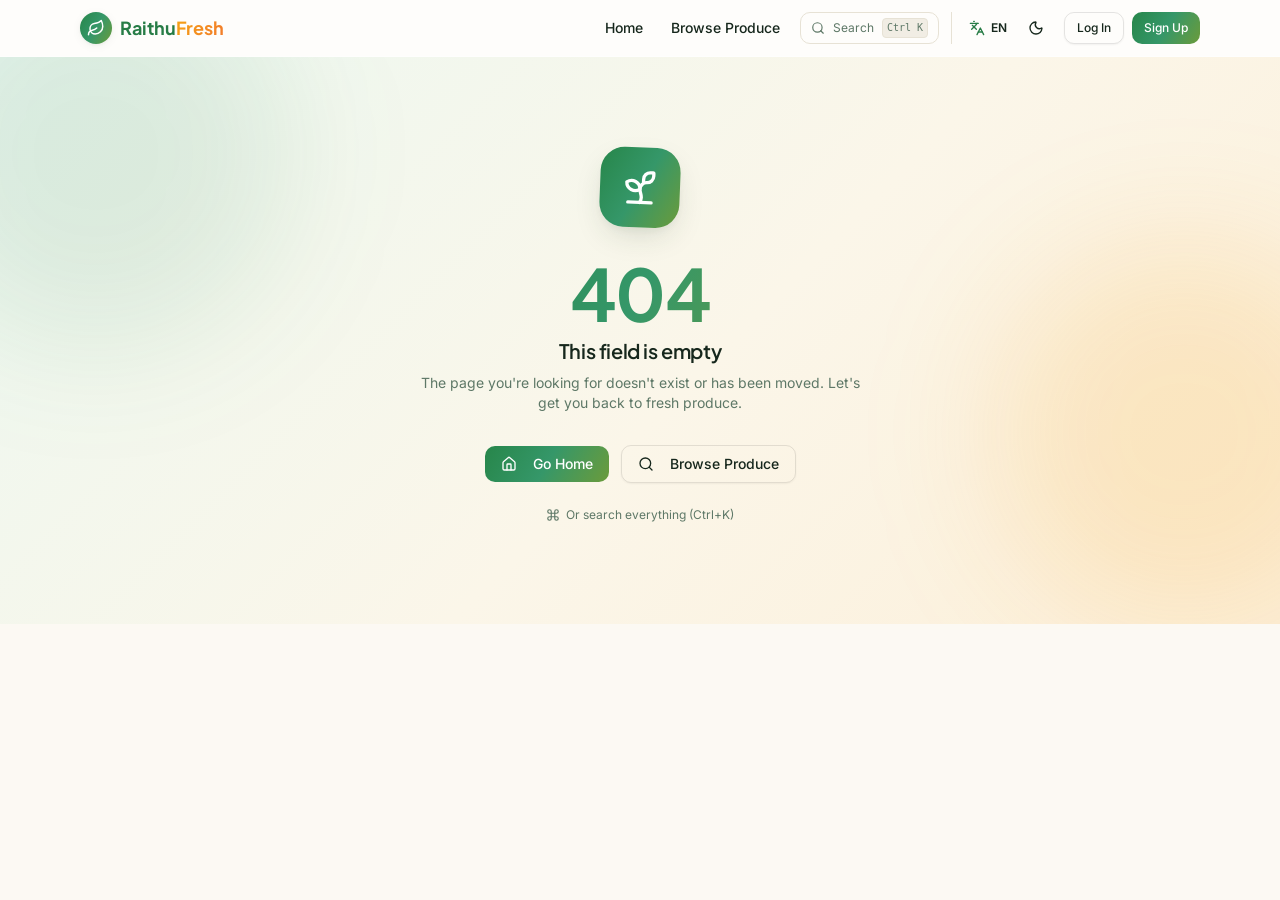
<file: index.html>
<!DOCTYPE html>
<html lang="en">
  <head>
    <meta charset="UTF-8" />
    <meta name="viewport" content="width=device-width, initial-scale=1.0, maximum-scale=1" />
    <title>RaithuFresh</title>

    <!-- GitHub Pages SPA redirect script -->
    <script type="text/javascript">
      (function(l) {
        if (l.search.startsWith('?p=') ) {
          var decoded = l.search.slice(3).split('&').map(function(s) { 
            return s.replace(/~and~/g, '&')
          }).join('?');
          window.history.replaceState(null, null,
              l.pathname.slice(0, -1) + decoded + l.hash
          );
        }
      }(window.location))
    </script>

    <!-- PWA Manifest -->
    <link rel="manifest" href="/manifest.json" />

    <!-- Theme & status bar -->
    <meta name="theme-color" content="#308240" />
    <meta name="mobile-web-app-capable" content="yes" />

    <!-- Apple PWA tags -->
    <meta name="apple-mobile-web-app-capable" content="yes" />
    <meta name="apple-mobile-web-app-title" content="RaithuFresh" />
    <meta name="apple-mobile-web-app-status-bar-style" content="default" />
    <link rel="apple-touch-icon" href="/apple-touch-icon.png" />

    <!-- SEO / Open Graph -->
    <meta name="description" content="Buy fresh fruits and vegetables directly from nearby farmers in Telangana." />
    <meta name="keywords" content="fresh vegetables, fresh fruits, farmers market, Telangana, RaithuFresh" />
    <meta property="og:title" content="RaithuFresh" />
    <meta property="og:description" content="Buy fresh fruits and vegetables directly from nearby farmers." />
    <meta property="og:type" content="website" />

    <!-- Favicon -->
    <link rel="icon" type="image/png" href="/icon-192.png" />
    <link rel="icon" type="image/svg+xml" href="/icon-192.svg" />
    <link rel="shortcut icon" href="/icon-192.png" />

    <!-- Fonts -->
    <link rel="preconnect" href="https://fonts.googleapis.com">
    <link rel="preconnect" href="https://fonts.gstatic.com" crossorigin>
    <link href="https://fonts.googleapis.com/css2?family=Inter:wght@400;500;600;700&family=Plus+Jakarta+Sans:wght@500;600;700;800&family=Noto+Sans+Telugu:wght@400;500;600;700&family=Noto+Sans+Devanagari:wght@400;500;600;700&display=swap" rel="stylesheet">

    <!-- LCP: desktop hero image -->
    <link rel="preload" as="image" href="/assets/images/hero/market-hero.webp" media="(min-width: 768px)">
    <!-- Runtime Config -->
    <script src="/assets/js/runtime-config.js"></script>
    <script type="module" crossorigin src="/assets/index-B2OvsrU_.js"></script>
    <link rel="modulepreload" crossorigin href="/assets/motion-Cw2F_kAB.js">
    <link rel="modulepreload" crossorigin href="/assets/react-vendor-CJ-HA7yK.js">
    <link rel="modulepreload" crossorigin href="/assets/supabase-32m17kJd.js">
    <link rel="stylesheet" crossorigin href="/assets/index-BVbFMZPv.css">
  </head>
  <body>
    <div id="root"></div>
  </body>
</html>
</file>
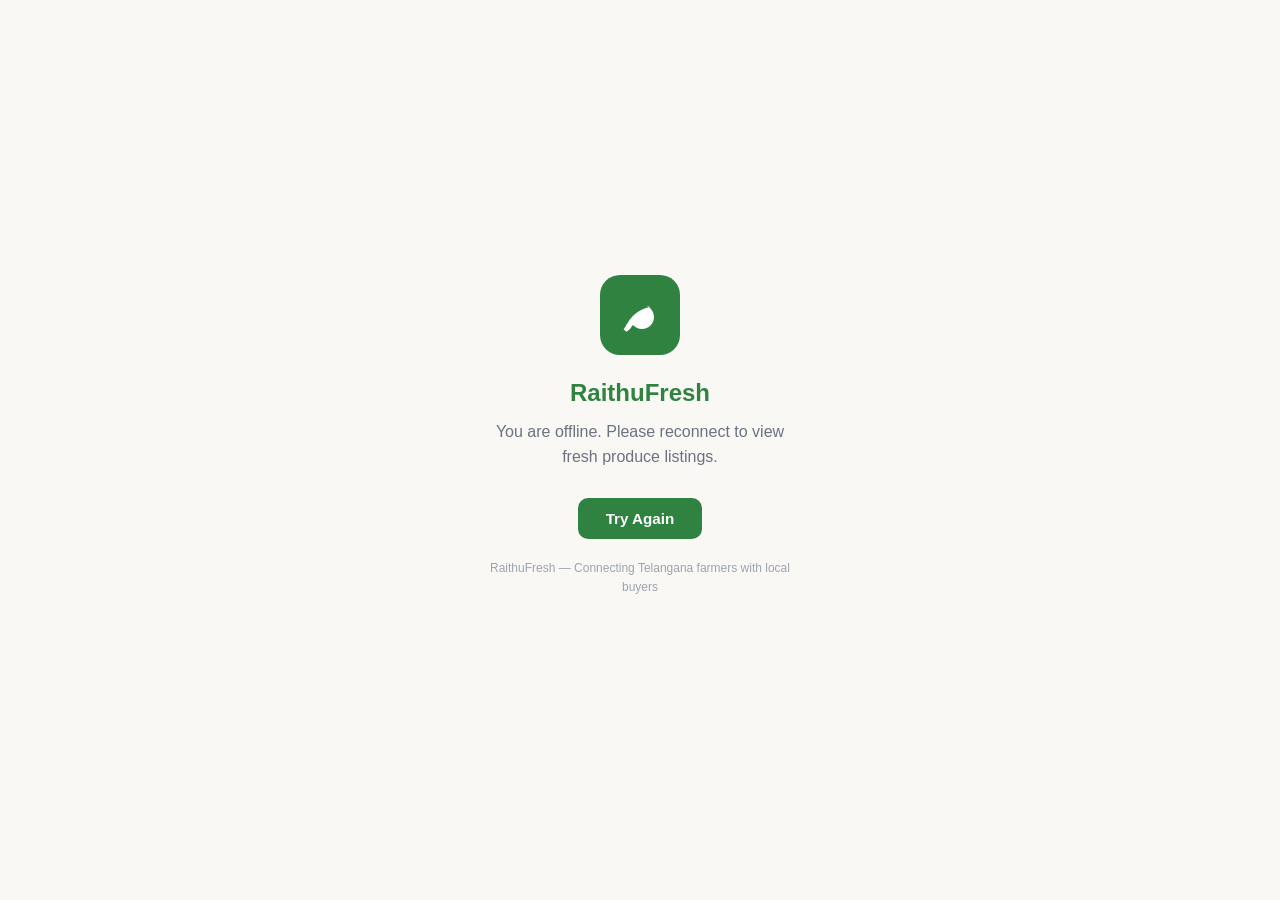
<file: offline.html>
<!DOCTYPE html>
<html lang="en">
<head>
  <meta charset="UTF-8" />
  <meta name="viewport" content="width=device-width, initial-scale=1.0" />
  <title>Offline – RaithuFresh</title>
  <style>
    *, *::before, *::after { box-sizing: border-box; margin: 0; padding: 0; }
    body {
      font-family: 'Inter', Arial, sans-serif;
      background: #faf8f5;
      color: #202b21;
      min-height: 100vh;
      display: flex;
      flex-direction: column;
      align-items: center;
      justify-content: center;
      padding: 24px;
      text-align: center;
    }
    .icon {
      width: 80px;
      height: 80px;
      background: #308240;
      border-radius: 20px;
      display: flex;
      align-items: center;
      justify-content: center;
      margin: 0 auto 24px;
    }
    .icon svg {
      width: 48px;
      height: 48px;
      fill: white;
    }
    h1 {
      font-size: 1.5rem;
      font-weight: 700;
      color: #308240;
      margin-bottom: 12px;
    }
    p {
      font-size: 1rem;
      color: #6b7280;
      max-width: 320px;
      line-height: 1.6;
      margin-bottom: 28px;
    }
    button {
      background: #308240;
      color: white;
      border: none;
      padding: 12px 28px;
      border-radius: 10px;
      font-size: 0.95rem;
      font-weight: 600;
      cursor: pointer;
    }
    button:active { opacity: 0.85; }
    .badge {
      margin-top: 20px;
      font-size: 0.75rem;
      color: #9ca3af;
    }
  </style>
</head>
<body>
  <div class="icon">
    <svg viewBox="0 0 24 24" xmlns="http://www.w3.org/2000/svg">
      <path d="M17 8C8 10 5.9 16.17 3.82 19.29l1.5 1.13L7 19c.5-.75 1-1.5 1.5-2 1 1 2.5 2 4.5 2 3.31 0 6-2.69 6-6 0-2.53-1.56-4.72-3.8-5.64C15.23 7.28 16.1 7.57 17 8z"/>
    </svg>
  </div>
  <h1>RaithuFresh</h1>
  <p>You are offline. Please reconnect to view fresh produce listings.</p>
  <button onclick="window.location.reload()">Try Again</button>
  <p class="badge">RaithuFresh — Connecting Telangana farmers with local buyers</p>
</body>
</html>
</file>
<file: assets/index-BVbFMZPv.css>
@layer properties{@supports (((-webkit-hyphens:none)) and (not (margin-trim:inline))) or ((-moz-orient:inline) and (not (color:rgb(from red r g b)))){*,:before,:after,::backdrop{--tw-translate-x:0;--tw-translate-y:0;--tw-translate-z:0;--tw-scale-x:1;--tw-scale-y:1;--tw-scale-z:1;--tw-rotate-x:initial;--tw-rotate-y:initial;--tw-rotate-z:initial;--tw-skew-x:initial;--tw-skew-y:initial;--tw-space-y-reverse:0;--tw-space-x-reverse:0;--tw-divide-y-reverse:0;--tw-border-style:solid;--tw-gradient-position:initial;--tw-gradient-from:#0000;--tw-gradient-via:#0000;--tw-gradient-to:#0000;--tw-gradient-stops:initial;--tw-gradient-via-stops:initial;--tw-gradient-from-position:0%;--tw-gradient-via-position:50%;--tw-gradient-to-position:100%;--tw-leading:initial;--tw-font-weight:initial;--tw-tracking:initial;--tw-ordinal:initial;--tw-slashed-zero:initial;--tw-numeric-figure:initial;--tw-numeric-spacing:initial;--tw-numeric-fraction:initial;--tw-shadow:0 0 #0000;--tw-shadow-color:initial;--tw-shadow-alpha:100%;--tw-inset-shadow:0 0 #0000;--tw-inset-shadow-color:initial;--tw-inset-shadow-alpha:100%;--tw-ring-color:initial;--tw-ring-shadow:0 0 #0000;--tw-inset-ring-color:initial;--tw-inset-ring-shadow:0 0 #0000;--tw-ring-inset:initial;--tw-ring-offset-width:0px;--tw-ring-offset-color:#fff;--tw-ring-offset-shadow:0 0 #0000;--tw-outline-style:solid;--tw-blur:initial;--tw-brightness:initial;--tw-contrast:initial;--tw-grayscale:initial;--tw-hue-rotate:initial;--tw-invert:initial;--tw-opacity:initial;--tw-saturate:initial;--tw-sepia:initial;--tw-drop-shadow:initial;--tw-drop-shadow-color:initial;--tw-drop-shadow-alpha:100%;--tw-drop-shadow-size:initial;--tw-duration:initial;--tw-ease:initial;--tw-content:"";--tw-animation-delay:0s;--tw-animation-direction:normal;--tw-animation-duration:initial;--tw-animation-fill-mode:none;--tw-animation-iteration-count:1;--tw-enter-blur:0;--tw-enter-opacity:1;--tw-enter-rotate:0;--tw-enter-scale:1;--tw-enter-translate-x:0;--tw-enter-translate-y:0;--tw-exit-blur:0;--tw-exit-opacity:1;--tw-exit-rotate:0;--tw-exit-scale:1;--tw-exit-translate-x:0;--tw-exit-translate-y:0}}}@layer theme{:root,:host{--color-red-50:oklch(97.1% .013 17.38);--color-red-100:oklch(93.6% .032 17.717);--color-red-200:oklch(88.5% .062 18.334);--color-red-300:oklch(80.8% .114 19.571);--color-red-400:oklch(70.4% .191 22.216);--color-red-500:oklch(63.7% .237 25.331);--color-red-600:oklch(57.7% .245 27.325);--color-red-700:oklch(50.5% .213 27.518);--color-red-800:oklch(44.4% .177 26.899);--color-red-900:oklch(39.6% .141 25.723);--color-red-950:oklch(25.8% .092 26.042);--color-orange-50:oklch(98% .016 73.684);--color-orange-300:oklch(83.7% .128 66.29);--color-orange-400:oklch(75% .183 55.934);--color-orange-500:oklch(70.5% .213 47.604);--color-orange-600:oklch(64.6% .222 41.116);--color-orange-700:oklch(55.3% .195 38.402);--color-amber-50:oklch(98.7% .022 95.277);--color-amber-100:oklch(96.2% .059 95.617);--color-amber-200:oklch(92.4% .12 95.746);--color-amber-300:oklch(87.9% .169 91.605);--color-amber-400:oklch(82.8% .189 84.429);--color-amber-500:oklch(76.9% .188 70.08);--color-amber-600:oklch(66.6% .179 58.318);--color-amber-700:oklch(55.5% .163 48.998);--color-amber-800:oklch(47.3% .137 46.201);--color-amber-900:oklch(41.4% .112 45.904);--color-amber-950:oklch(27.9% .077 45.635);--color-yellow-100:oklch(97.3% .071 103.193);--color-yellow-200:oklch(94.5% .129 101.54);--color-yellow-400:oklch(85.2% .199 91.936);--color-yellow-500:oklch(79.5% .184 86.047);--color-yellow-700:oklch(55.4% .135 66.442);--color-yellow-900:oklch(42.1% .095 57.708);--color-yellow-950:oklch(28.6% .066 53.813);--color-green-50:oklch(98.2% .018 155.826);--color-green-100:oklch(96.2% .044 156.743);--color-green-200:oklch(92.5% .084 155.995);--color-green-300:oklch(87.1% .15 154.449);--color-green-400:oklch(79.2% .209 151.711);--color-green-500:oklch(72.3% .219 149.579);--color-green-600:oklch(62.7% .194 149.214);--color-green-700:oklch(52.7% .154 150.069);--color-green-800:oklch(44.8% .119 151.328);--color-green-900:oklch(39.3% .095 152.535);--color-green-950:oklch(26.6% .065 152.934);--color-emerald-400:oklch(76.5% .177 163.223);--color-emerald-500:oklch(69.6% .17 162.48);--color-emerald-600:oklch(59.6% .145 163.225);--color-blue-50:oklch(97% .014 254.604);--color-blue-100:oklch(93.2% .032 255.585);--color-blue-200:oklch(88.2% .059 254.128);--color-blue-300:oklch(80.9% .105 251.813);--color-blue-400:oklch(70.7% .165 254.624);--color-blue-500:oklch(62.3% .214 259.815);--color-blue-600:oklch(54.6% .245 262.881);--color-blue-700:oklch(48.8% .243 264.376);--color-blue-800:oklch(42.4% .199 265.638);--color-blue-900:oklch(37.9% .146 265.522);--color-blue-950:oklch(28.2% .091 267.935);--color-indigo-600:oklch(51.1% .262 276.966);--color-violet-400:oklch(70.2% .183 293.541);--color-violet-500:oklch(60.6% .25 292.717);--color-violet-600:oklch(54.1% .281 293.009);--color-purple-100:oklch(94.6% .033 307.174);--color-purple-200:oklch(90.2% .063 306.703);--color-purple-300:oklch(82.7% .119 306.383);--color-purple-500:oklch(62.7% .265 303.9);--color-purple-700:oklch(49.6% .265 301.924);--color-purple-900:oklch(38.1% .176 304.987);--color-purple-950:oklch(29.1% .149 302.717);--color-black:#000;--color-white:#fff;--spacing:.25rem;--container-xs:20rem;--container-sm:24rem;--container-md:28rem;--container-lg:32rem;--container-xl:36rem;--container-2xl:42rem;--container-3xl:48rem;--container-4xl:56rem;--container-5xl:64rem;--container-6xl:72rem;--container-7xl:80rem;--text-xs:.75rem;--text-xs--line-height:calc(1 / .75);--text-sm:.875rem;--text-sm--line-height:calc(1.25 / .875);--text-base:1rem;--text-base--line-height: 1.5 ;--text-lg:1.125rem;--text-lg--line-height:calc(1.75 / 1.125);--text-xl:1.25rem;--text-xl--line-height:calc(1.75 / 1.25);--text-2xl:1.5rem;--text-2xl--line-height:calc(2 / 1.5);--text-3xl:1.875rem;--text-3xl--line-height: 1.2 ;--text-4xl:2.25rem;--text-4xl--line-height:calc(2.5 / 2.25);--text-5xl:3rem;--text-5xl--line-height:1;--text-6xl:3.75rem;--text-6xl--line-height:1;--text-7xl:4.5rem;--text-7xl--line-height:1;--font-weight-normal:400;--font-weight-medium:500;--font-weight-semibold:600;--font-weight-bold:700;--font-weight-extrabold:800;--tracking-tighter:-.05em;--tracking-tight:-.025em;--tracking-wide:.025em;--tracking-wider:.05em;--tracking-widest:.1em;--leading-tight:1.25;--leading-snug:1.375;--leading-normal:1.5;--leading-relaxed:1.625;--radius-3xl:1.5rem;--drop-shadow-2xl:0 25px 25px #00000026;--ease-in-out:cubic-bezier(.4, 0, .2, 1);--animate-spin:spin 1s linear infinite;--animate-ping:ping 1s cubic-bezier(0, 0, .2, 1) infinite;--animate-pulse:pulse 2s cubic-bezier(.4, 0, .6, 1) infinite;--animate-bounce:bounce 1s infinite;--blur-sm:8px;--blur-2xl:40px;--blur-3xl:64px;--aspect-video:16 / 9;--default-transition-duration:.15s;--default-transition-timing-function:cubic-bezier(.4, 0, .2, 1);--default-font-family:var(--app-font-sans);--default-mono-font-family:var(--app-font-mono)}}@layer base{*,:after,:before,::backdrop{box-sizing:border-box;border:0 solid;margin:0;padding:0}::file-selector-button{box-sizing:border-box;border:0 solid;margin:0;padding:0}html,:host{-webkit-text-size-adjust:100%;tab-size:4;line-height:1.5;font-family:var(--default-font-family,ui-sans-serif, system-ui, sans-serif, "Apple Color Emoji", "Segoe UI Emoji", "Segoe UI Symbol", "Noto Color Emoji");font-feature-settings:var(--default-font-feature-settings,normal);font-variation-settings:var(--default-font-variation-settings,normal);-webkit-tap-highlight-color:transparent}hr{height:0;color:inherit;border-top-width:1px}abbr:where([title]){-webkit-text-decoration:underline dotted;text-decoration:underline dotted}h1,h2,h3,h4,h5,h6{font-size:inherit;font-weight:inherit}a{color:inherit;-webkit-text-decoration:inherit;text-decoration:inherit}b,strong{font-weight:bolder}code,kbd,samp,pre{font-family:var(--default-mono-font-family,ui-monospace, SFMono-Regular, Menlo, Monaco, Consolas, "Liberation Mono", "Courier New", monospace);font-feature-settings:var(--default-mono-font-feature-settings,normal);font-variation-settings:var(--default-mono-font-variation-settings,normal);font-size:1em}small{font-size:80%}sub,sup{vertical-align:baseline;font-size:75%;line-height:0;position:relative}sub{bottom:-.25em}sup{top:-.5em}table{text-indent:0;border-color:inherit;border-collapse:collapse}:-moz-focusring{outline:auto}progress{vertical-align:baseline}summary{display:list-item}ol,ul,menu{list-style:none}img,svg,video,canvas,audio,iframe,embed,object{vertical-align:middle;display:block}img,video{max-width:100%;height:auto}button,input,select,optgroup,textarea{font:inherit;font-feature-settings:inherit;font-variation-settings:inherit;letter-spacing:inherit;color:inherit;opacity:1;background-color:#0000;border-radius:0}::file-selector-button{font:inherit;font-feature-settings:inherit;font-variation-settings:inherit;letter-spacing:inherit;color:inherit;opacity:1;background-color:#0000;border-radius:0}:where(select:is([multiple],[size])) optgroup{font-weight:bolder}:where(select:is([multiple],[size])) optgroup option{padding-inline-start:20px}::file-selector-button{margin-inline-end:4px}::placeholder{opacity:1}@supports (not ((-webkit-appearance:-apple-pay-button))) or (contain-intrinsic-size:1px){::placeholder{color:currentColor}@supports (color:color-mix(in lab,red,red)){::placeholder{color:color-mix(in oklab,currentcolor 50%,transparent)}}}textarea{resize:vertical}::-webkit-search-decoration{-webkit-appearance:none}::-webkit-date-and-time-value{min-height:1lh;text-align:inherit}::-webkit-datetime-edit{display:inline-flex}::-webkit-datetime-edit-fields-wrapper{padding:0}::-webkit-datetime-edit{padding-block:0}::-webkit-datetime-edit-year-field{padding-block:0}::-webkit-datetime-edit-month-field{padding-block:0}::-webkit-datetime-edit-day-field{padding-block:0}::-webkit-datetime-edit-hour-field{padding-block:0}::-webkit-datetime-edit-minute-field{padding-block:0}::-webkit-datetime-edit-second-field{padding-block:0}::-webkit-datetime-edit-millisecond-field{padding-block:0}::-webkit-datetime-edit-meridiem-field{padding-block:0}::-webkit-calendar-picker-indicator{line-height:1}:-moz-ui-invalid{box-shadow:none}button,input:where([type=button],[type=reset],[type=submit]){appearance:button}::file-selector-button{appearance:button}::-webkit-inner-spin-button{height:auto}::-webkit-outer-spin-button{height:auto}[hidden]:where(:not([hidden=until-found])){display:none!important}*{border-color:hsl(var(--border))}html{scroll-behavior:smooth}body{background-color:hsl(var(--background));font-family:var(--app-font-sans);color:hsl(var(--foreground));-webkit-font-smoothing:antialiased;-moz-osx-font-smoothing:grayscale;text-rendering:optimizelegibility}h1,h2,h3{font-family:var(--app-font-display);letter-spacing:-.02em}::selection{background:hsl(var(--primary) / .85);color:hsl(var(--primary-foreground))}:focus-visible{outline:2px solid hsl(var(--ring));outline-offset:2px;border-radius:4px}*{scrollbar-width:thin;scrollbar-color:hsl(var(--muted-foreground) / .35) transparent}::-webkit-scrollbar{width:8px;height:8px}::-webkit-scrollbar-thumb{background:hsl(var(--muted-foreground) / .35);border-radius:9999px}::-webkit-scrollbar-track{background:0 0}}@layer components;@layer utilities{.\@container\/field-group{container:field-group/inline-size}.pointer-events-none{pointer-events:none}.invisible{visibility:hidden}.visible{visibility:visible}.sr-only{clip-path:inset(50%);white-space:nowrap;border-width:0;width:1px;height:1px;margin:-1px;padding:0;position:absolute;overflow:hidden}.absolute{position:absolute}.fixed{position:fixed}.relative{position:relative}.static{position:static}.sticky{position:sticky}.-inset-1{inset:calc(var(--spacing) * -1)}.inset-0{inset:calc(var(--spacing) * 0)}.inset-x-0{inset-inline:calc(var(--spacing) * 0)}.inset-y-0{inset-block:calc(var(--spacing) * 0)}.start{inset-inline-start:var(--spacing)}.end{inset-inline-end:var(--spacing)}.-top-0\.5{top:calc(var(--spacing) * -.5)}.-top-10{top:calc(var(--spacing) * -10)}.-top-12{top:calc(var(--spacing) * -12)}.-top-20{top:calc(var(--spacing) * -20)}.-top-24{top:calc(var(--spacing) * -24)}.-top-32{top:calc(var(--spacing) * -32)}.top-0{top:calc(var(--spacing) * 0)}.top-1{top:calc(var(--spacing) * 1)}.top-1\.5{top:calc(var(--spacing) * 1.5)}.top-1\/2{top:50%}.top-1\/3{top:33.3333%}.top-2{top:calc(var(--spacing) * 2)}.top-2\.5{top:calc(var(--spacing) * 2.5)}.top-3\.5{top:calc(var(--spacing) * 3.5)}.top-4{top:calc(var(--spacing) * 4)}.top-8{top:calc(var(--spacing) * 8)}.top-\[1px\]{top:1px}.top-\[14px\]{top:14px}.top-\[50\%\]{top:50%}.top-\[60\%\]{top:60%}.top-full{top:100%}.-right-0\.5{right:calc(var(--spacing) * -.5)}.-right-4{right:calc(var(--spacing) * -4)}.-right-5{right:calc(var(--spacing) * -5)}.-right-8{right:calc(var(--spacing) * -8)}.-right-12{right:calc(var(--spacing) * -12)}.-right-24{right:calc(var(--spacing) * -24)}.-right-28{right:calc(var(--spacing) * -28)}.right-0{right:calc(var(--spacing) * 0)}.right-1{right:calc(var(--spacing) * 1)}.right-1\/2{right:50%}.right-2{right:calc(var(--spacing) * 2)}.right-3{right:calc(var(--spacing) * 3)}.right-4{right:calc(var(--spacing) * 4)}.right-5{right:calc(var(--spacing) * 5)}.-bottom-12{bottom:calc(var(--spacing) * -12)}.-bottom-14{bottom:calc(var(--spacing) * -14)}.bottom-0{bottom:calc(var(--spacing) * 0)}.bottom-1{bottom:calc(var(--spacing) * 1)}.bottom-2{bottom:calc(var(--spacing) * 2)}.bottom-4{bottom:calc(var(--spacing) * 4)}.bottom-5{bottom:calc(var(--spacing) * 5)}.bottom-10{bottom:calc(var(--spacing) * 10)}.bottom-16{bottom:calc(var(--spacing) * 16)}.bottom-28{bottom:calc(var(--spacing) * 28)}.bottom-\[calc\(1\.25rem\+env\(safe-area-inset-bottom\)\)\]{bottom:calc(1.25rem + env(safe-area-inset-bottom))}.bottom-\[calc\(4\.5rem\+env\(safe-area-inset-bottom\)\)\]{bottom:calc(4.5rem + env(safe-area-inset-bottom))}.-left-6{left:calc(var(--spacing) * -6)}.-left-10{left:calc(var(--spacing) * -10)}.-left-12{left:calc(var(--spacing) * -12)}.-left-24{left:calc(var(--spacing) * -24)}.left-0{left:calc(var(--spacing) * 0)}.left-1{left:calc(var(--spacing) * 1)}.left-1\.5{left:calc(var(--spacing) * 1.5)}.left-1\/2{left:50%}.left-2{left:calc(var(--spacing) * 2)}.left-3{left:calc(var(--spacing) * 3)}.left-4{left:calc(var(--spacing) * 4)}.left-\[50\%\]{left:50%}.-z-0{z-index:-0}.z-0{z-index:0}.z-10{z-index:10}.z-20{z-index:20}.z-50{z-index:50}.z-\[1\]{z-index:1}.z-\[60\]{z-index:60}.z-\[100\]{z-index:100}.order-first{order:-9999}.order-last{order:9999}.col-span-1{grid-column:span 1/span 1}.col-span-2{grid-column:span 2/span 2}.\!m-0{margin:calc(var(--spacing) * 0)!important}.-mx-1{margin-inline:calc(var(--spacing) * -1)}.mx-2{margin-inline:calc(var(--spacing) * 2)}.mx-3\.5{margin-inline:calc(var(--spacing) * 3.5)}.mx-auto{margin-inline:auto}.-my-2{margin-block:calc(var(--spacing) * -2)}.my-0{margin-block:calc(var(--spacing) * 0)}.my-1{margin-block:calc(var(--spacing) * 1)}.-mt-4{margin-top:calc(var(--spacing) * -4)}.-mt-8{margin-top:calc(var(--spacing) * -8)}.-mt-10{margin-top:calc(var(--spacing) * -10)}.mt-0\.5{margin-top:calc(var(--spacing) * .5)}.mt-1{margin-top:calc(var(--spacing) * 1)}.mt-1\.5{margin-top:calc(var(--spacing) * 1.5)}.mt-2{margin-top:calc(var(--spacing) * 2)}.mt-3{margin-top:calc(var(--spacing) * 3)}.mt-4{margin-top:calc(var(--spacing) * 4)}.mt-5{margin-top:calc(var(--spacing) * 5)}.mt-6{margin-top:calc(var(--spacing) * 6)}.mt-7{margin-top:calc(var(--spacing) * 7)}.mt-8{margin-top:calc(var(--spacing) * 8)}.mt-12{margin-top:calc(var(--spacing) * 12)}.mt-24{margin-top:calc(var(--spacing) * 24)}.mt-auto{margin-top:auto}.-mr-4{margin-right:calc(var(--spacing) * -4)}.-mr-8{margin-right:calc(var(--spacing) * -8)}.-mr-10{margin-right:calc(var(--spacing) * -10)}.mr-1{margin-right:calc(var(--spacing) * 1)}.mr-1\.5{margin-right:calc(var(--spacing) * 1.5)}.mr-2{margin-right:calc(var(--spacing) * 2)}.mb-0{margin-bottom:calc(var(--spacing) * 0)}.mb-0\.5{margin-bottom:calc(var(--spacing) * .5)}.mb-1{margin-bottom:calc(var(--spacing) * 1)}.mb-1\.5{margin-bottom:calc(var(--spacing) * 1.5)}.mb-2{margin-bottom:calc(var(--spacing) * 2)}.mb-3{margin-bottom:calc(var(--spacing) * 3)}.mb-4{margin-bottom:calc(var(--spacing) * 4)}.mb-5{margin-bottom:calc(var(--spacing) * 5)}.mb-6{margin-bottom:calc(var(--spacing) * 6)}.mb-7{margin-bottom:calc(var(--spacing) * 7)}.mb-8{margin-bottom:calc(var(--spacing) * 8)}.-ml-2{margin-left:calc(var(--spacing) * -2)}.-ml-4{margin-left:calc(var(--spacing) * -4)}.ml-1{margin-left:calc(var(--spacing) * 1)}.ml-1\.5{margin-left:calc(var(--spacing) * 1.5)}.ml-2{margin-left:calc(var(--spacing) * 2)}.ml-4{margin-left:calc(var(--spacing) * 4)}.ml-auto{margin-left:auto}.line-clamp-2{-webkit-line-clamp:2;-webkit-box-orient:vertical;display:-webkit-box;overflow:hidden}.block{display:block}.flex{display:flex}.grid{display:grid}.hidden{display:none}.inline{display:inline}.inline-block{display:inline-block}.inline-flex{display:inline-flex}.table{display:table}.aspect-\[4\/3\]{aspect-ratio:4/3}.aspect-square{aspect-ratio:1}.aspect-video{aspect-ratio:var(--aspect-video)}.size-4{width:calc(var(--spacing) * 4);height:calc(var(--spacing) * 4)}.size-6{width:calc(var(--spacing) * 6);height:calc(var(--spacing) * 6)}.size-8{width:calc(var(--spacing) * 8);height:calc(var(--spacing) * 8)}.size-10{width:calc(var(--spacing) * 10);height:calc(var(--spacing) * 10)}.size-\[--cell-size\]{width:--cell-size;height:--cell-size}.h-0{height:calc(var(--spacing) * 0)}.h-0\.5{height:calc(var(--spacing) * .5)}.h-1{height:calc(var(--spacing) * 1)}.h-1\.5{height:calc(var(--spacing) * 1.5)}.h-2{height:calc(var(--spacing) * 2)}.h-2\.5{height:calc(var(--spacing) * 2.5)}.h-3{height:calc(var(--spacing) * 3)}.h-3\.5{height:calc(var(--spacing) * 3.5)}.h-4{height:calc(var(--spacing) * 4)}.h-4\.5{height:calc(var(--spacing) * 4.5)}.h-5{height:calc(var(--spacing) * 5)}.h-6{height:calc(var(--spacing) * 6)}.h-7{height:calc(var(--spacing) * 7)}.h-8{height:calc(var(--spacing) * 8)}.h-9{height:calc(var(--spacing) * 9)}.h-10{height:calc(var(--spacing) * 10)}.h-11{height:calc(var(--spacing) * 11)}.h-12{height:calc(var(--spacing) * 12)}.h-14{height:calc(var(--spacing) * 14)}.h-16{height:calc(var(--spacing) * 16)}.h-20{height:calc(var(--spacing) * 20)}.h-24{height:calc(var(--spacing) * 24)}.h-28{height:calc(var(--spacing) * 28)}.h-32{height:calc(var(--spacing) * 32)}.h-40{height:calc(var(--spacing) * 40)}.h-44{height:calc(var(--spacing) * 44)}.h-48{height:calc(var(--spacing) * 48)}.h-56{height:calc(var(--spacing) * 56)}.h-64{height:calc(var(--spacing) * 64)}.h-72{height:calc(var(--spacing) * 72)}.h-96{height:calc(var(--spacing) * 96)}.h-\[--cell-size\]{height:--cell-size}.h-\[1px\]{height:1px}.h-\[3px\]{height:3px}.h-\[18px\]{height:18px}.h-\[28rem\]{height:28rem}.h-\[var\(--radix-navigation-menu-viewport-height\)\]{height:var(--radix-navigation-menu-viewport-height)}.h-\[var\(--radix-select-trigger-height\)\]{height:var(--radix-select-trigger-height)}.h-auto{height:auto}.h-full{height:100%}.h-px{height:1px}.h-svh{height:100svh}.max-h-72{max-height:calc(var(--spacing) * 72)}.max-h-\[--radix-context-menu-content-available-height\]{max-height:--radix-context-menu-content-available-height}.max-h-\[--radix-select-content-available-height\]{max-height:--radix-select-content-available-height}.max-h-\[90vh\]{max-height:90vh}.max-h-\[92vh\]{max-height:92vh}.max-h-\[250px\]{max-height:250px}.max-h-\[300px\]{max-height:300px}.max-h-\[350px\]{max-height:350px}.max-h-\[660px\]{max-height:660px}.max-h-\[var\(--radix-dropdown-menu-content-available-height\)\]{max-height:var(--radix-dropdown-menu-content-available-height)}.min-h-0{min-height:calc(var(--spacing) * 0)}.min-h-8{min-height:calc(var(--spacing) * 8)}.min-h-9{min-height:calc(var(--spacing) * 9)}.min-h-10{min-height:calc(var(--spacing) * 10)}.min-h-11{min-height:calc(var(--spacing) * 11)}.min-h-\[60px\]{min-height:60px}.min-h-\[70px\]{min-height:70px}.min-h-\[110px\]{min-height:110px}.min-h-\[600px\]{min-height:600px}.min-h-screen{min-height:100vh}.min-h-svh{min-height:100svh}.w-1\.5{width:calc(var(--spacing) * 1.5)}.w-2{width:calc(var(--spacing) * 2)}.w-2\.5{width:calc(var(--spacing) * 2.5)}.w-3{width:calc(var(--spacing) * 3)}.w-3\.5{width:calc(var(--spacing) * 3.5)}.w-3\/4{width:75%}.w-4{width:calc(var(--spacing) * 4)}.w-4\.5{width:calc(var(--spacing) * 4.5)}.w-5{width:calc(var(--spacing) * 5)}.w-6{width:calc(var(--spacing) * 6)}.w-7{width:calc(var(--spacing) * 7)}.w-8{width:calc(var(--spacing) * 8)}.w-9{width:calc(var(--spacing) * 9)}.w-10{width:calc(var(--spacing) * 10)}.w-11{width:calc(var(--spacing) * 11)}.w-12{width:calc(var(--spacing) * 12)}.w-14{width:calc(var(--spacing) * 14)}.w-16{width:calc(var(--spacing) * 16)}.w-20{width:calc(var(--spacing) * 20)}.w-24{width:calc(var(--spacing) * 24)}.w-28{width:calc(var(--spacing) * 28)}.w-32{width:calc(var(--spacing) * 32)}.w-36{width:calc(var(--spacing) * 36)}.w-40{width:calc(var(--spacing) * 40)}.w-44{width:calc(var(--spacing) * 44)}.w-48{width:calc(var(--spacing) * 48)}.w-56{width:calc(var(--spacing) * 56)}.w-64{width:calc(var(--spacing) * 64)}.w-72{width:calc(var(--spacing) * 72)}.w-96{width:calc(var(--spacing) * 96)}.w-\[--cell-size\]{width:--cell-size}.w-\[1px\]{width:1px}.w-\[28rem\]{width:28rem}.w-\[100px\]{width:100px}.w-\[var\(--sidebar-width\)\]{width:var(--sidebar-width)}.w-auto{width:auto}.w-fit{width:fit-content}.w-full{width:100%}.w-max{width:max-content}.w-px{width:1px}.max-w-2xl{max-width:var(--container-2xl)}.max-w-3xl{max-width:var(--container-3xl)}.max-w-4xl{max-width:var(--container-4xl)}.max-w-5xl{max-width:var(--container-5xl)}.max-w-6xl{max-width:var(--container-6xl)}.max-w-7xl{max-width:var(--container-7xl)}.max-w-\[96vw\]{max-width:96vw}.max-w-\[120px\]{max-width:120px}.max-w-\[140px\]{max-width:140px}.max-w-\[150px\]{max-width:150px}.max-w-\[var\(--skeleton-width\)\]{max-width:var(--skeleton-width)}.max-w-full{max-width:100%}.max-w-lg{max-width:var(--container-lg)}.max-w-max{max-width:max-content}.max-w-md{max-width:var(--container-md)}.max-w-sm{max-width:var(--container-sm)}.max-w-xl{max-width:var(--container-xl)}.max-w-xs{max-width:var(--container-xs)}.min-w-0{min-width:calc(var(--spacing) * 0)}.min-w-5{min-width:calc(var(--spacing) * 5)}.min-w-8{min-width:calc(var(--spacing) * 8)}.min-w-9{min-width:calc(var(--spacing) * 9)}.min-w-10{min-width:calc(var(--spacing) * 10)}.min-w-11{min-width:calc(var(--spacing) * 11)}.min-w-\[--cell-size\]{min-width:--cell-size}.min-w-\[8rem\]{min-width:8rem}.min-w-\[12rem\]{min-width:12rem}.min-w-\[16px\]{min-width:16px}.min-w-\[18px\]{min-width:18px}.min-w-\[180px\]{min-width:180px}.min-w-\[420px\]{min-width:420px}.min-w-\[var\(--radix-select-trigger-width\)\]{min-width:var(--radix-select-trigger-width)}.flex-1{flex:1}.shrink-0{flex-shrink:0}.grow{flex-grow:1}.grow-0{flex-grow:0}.basis-full{flex-basis:100%}.caption-bottom{caption-side:bottom}.border-collapse{border-collapse:collapse}.origin-\[--radix-context-menu-content-transform-origin\]{transform-origin:--radix-context-menu-content-transform-origin}.origin-\[--radix-dropdown-menu-content-transform-origin\]{transform-origin:--radix-dropdown-menu-content-transform-origin}.origin-\[--radix-hover-card-content-transform-origin\]{transform-origin:--radix-hover-card-content-transform-origin}.origin-\[--radix-menubar-content-transform-origin\]{transform-origin:--radix-menubar-content-transform-origin}.origin-\[--radix-popover-content-transform-origin\]{transform-origin:--radix-popover-content-transform-origin}.origin-\[--radix-select-content-transform-origin\]{transform-origin:--radix-select-content-transform-origin}.origin-\[--radix-tooltip-content-transform-origin\]{transform-origin:--radix-tooltip-content-transform-origin}.origin-left{transform-origin:0}.-translate-x-1\/2{--tw-translate-x: -50% ;translate:var(--tw-translate-x) var(--tw-translate-y)}.-translate-x-px{--tw-translate-x:-1px;translate:var(--tw-translate-x) var(--tw-translate-y)}.translate-x-\[-50\%\]{--tw-translate-x:-50%;translate:var(--tw-translate-x) var(--tw-translate-y)}.translate-x-px{--tw-translate-x:1px;translate:var(--tw-translate-x) var(--tw-translate-y)}.-translate-y-1\/2{--tw-translate-y: -50% ;translate:var(--tw-translate-x) var(--tw-translate-y)}.translate-y-\[-50\%\]{--tw-translate-y:-50%;translate:var(--tw-translate-x) var(--tw-translate-y)}.scale-105{--tw-scale-x:105%;--tw-scale-y:105%;--tw-scale-z:105%;scale:var(--tw-scale-x) var(--tw-scale-y)}.-rotate-90{rotate:-90deg}.rotate-45{rotate:45deg}.rotate-90{rotate:90deg}.rotate-180{rotate:180deg}.transform{transform:var(--tw-rotate-x,) var(--tw-rotate-y,) var(--tw-rotate-z,) var(--tw-skew-x,) var(--tw-skew-y,)}.animate-bounce{animation:var(--animate-bounce)}.animate-caret-blink{animation:1.25s ease-out infinite caret-blink}.animate-fade-up{animation:.6s cubic-bezier(.22,1,.36,1) both fade-up}.animate-gradient-x{animation:8s infinite gradient-x}.animate-in{animation:enter var(--tw-animation-duration,var(--tw-duration,.15s))var(--tw-ease,ease)var(--tw-animation-delay,0s)var(--tw-animation-iteration-count,1)var(--tw-animation-direction,normal)var(--tw-animation-fill-mode,none)}.animate-ping{animation:var(--animate-ping)}.animate-pulse{animation:var(--animate-pulse)}.animate-spin{animation:var(--animate-spin)}.cursor-default{cursor:default}.cursor-not-allowed{cursor:not-allowed}.cursor-pointer{cursor:pointer}.cursor-text{cursor:text}.cursor-zoom-in{cursor:zoom-in}.touch-none{touch-action:none}.resize-none{resize:none}.list-disc{list-style-type:disc}.list-none{list-style-type:none}.grid-cols-1{grid-template-columns:repeat(1,minmax(0,1fr))}.grid-cols-2{grid-template-columns:repeat(2,minmax(0,1fr))}.grid-cols-3{grid-template-columns:repeat(3,minmax(0,1fr))}.flex-col{flex-direction:column}.flex-col-reverse{flex-direction:column-reverse}.flex-row{flex-direction:row}.flex-wrap{flex-wrap:wrap}.place-content-center{place-content:center}.items-baseline{align-items:baseline}.items-center{align-items:center}.items-end{align-items:flex-end}.items-start{align-items:flex-start}.items-stretch{align-items:stretch}.justify-around{justify-content:space-around}.justify-between{justify-content:space-between}.justify-center{justify-content:center}.justify-end{justify-content:flex-end}.justify-start{justify-content:flex-start}.gap-0\.5{gap:calc(var(--spacing) * .5)}.gap-1{gap:calc(var(--spacing) * 1)}.gap-1\.5{gap:calc(var(--spacing) * 1.5)}.gap-2{gap:calc(var(--spacing) * 2)}.gap-2\.5{gap:calc(var(--spacing) * 2.5)}.gap-3{gap:calc(var(--spacing) * 3)}.gap-4{gap:calc(var(--spacing) * 4)}.gap-6{gap:calc(var(--spacing) * 6)}.gap-7{gap:calc(var(--spacing) * 7)}.gap-8{gap:calc(var(--spacing) * 8)}.gap-10{gap:calc(var(--spacing) * 10)}:where(.space-y-0\.5>:not(:last-child)){--tw-space-y-reverse:0;margin-block-start:calc(calc(var(--spacing) * .5) * var(--tw-space-y-reverse));margin-block-end:calc(calc(var(--spacing) * .5) * calc(1 - var(--tw-space-y-reverse)))}:where(.space-y-1>:not(:last-child)){--tw-space-y-reverse:0;margin-block-start:calc(calc(var(--spacing) * 1) * var(--tw-space-y-reverse));margin-block-end:calc(calc(var(--spacing) * 1) * calc(1 - var(--tw-space-y-reverse)))}:where(.space-y-1\.5>:not(:last-child)){--tw-space-y-reverse:0;margin-block-start:calc(calc(var(--spacing) * 1.5) * var(--tw-space-y-reverse));margin-block-end:calc(calc(var(--spacing) * 1.5) * calc(1 - var(--tw-space-y-reverse)))}:where(.space-y-2>:not(:last-child)){--tw-space-y-reverse:0;margin-block-start:calc(calc(var(--spacing) * 2) * var(--tw-space-y-reverse));margin-block-end:calc(calc(var(--spacing) * 2) * calc(1 - var(--tw-space-y-reverse)))}:where(.space-y-2\.5>:not(:last-child)){--tw-space-y-reverse:0;margin-block-start:calc(calc(var(--spacing) * 2.5) * var(--tw-space-y-reverse));margin-block-end:calc(calc(var(--spacing) * 2.5) * calc(1 - var(--tw-space-y-reverse)))}:where(.space-y-3>:not(:last-child)){--tw-space-y-reverse:0;margin-block-start:calc(calc(var(--spacing) * 3) * var(--tw-space-y-reverse));margin-block-end:calc(calc(var(--spacing) * 3) * calc(1 - var(--tw-space-y-reverse)))}:where(.space-y-3\.5>:not(:last-child)){--tw-space-y-reverse:0;margin-block-start:calc(calc(var(--spacing) * 3.5) * var(--tw-space-y-reverse));margin-block-end:calc(calc(var(--spacing) * 3.5) * calc(1 - var(--tw-space-y-reverse)))}:where(.space-y-4>:not(:last-child)){--tw-space-y-reverse:0;margin-block-start:calc(calc(var(--spacing) * 4) * var(--tw-space-y-reverse));margin-block-end:calc(calc(var(--spacing) * 4) * calc(1 - var(--tw-space-y-reverse)))}:where(.space-y-6>:not(:last-child)){--tw-space-y-reverse:0;margin-block-start:calc(calc(var(--spacing) * 6) * var(--tw-space-y-reverse));margin-block-end:calc(calc(var(--spacing) * 6) * calc(1 - var(--tw-space-y-reverse)))}:where(.space-y-8>:not(:last-child)){--tw-space-y-reverse:0;margin-block-start:calc(calc(var(--spacing) * 8) * var(--tw-space-y-reverse));margin-block-end:calc(calc(var(--spacing) * 8) * calc(1 - var(--tw-space-y-reverse)))}.gap-x-2{column-gap:calc(var(--spacing) * 2)}.gap-x-3{column-gap:calc(var(--spacing) * 3)}.gap-x-4{column-gap:calc(var(--spacing) * 4)}.gap-x-5{column-gap:calc(var(--spacing) * 5)}:where(.space-x-1>:not(:last-child)){--tw-space-x-reverse:0;margin-inline-start:calc(calc(var(--spacing) * 1) * var(--tw-space-x-reverse));margin-inline-end:calc(calc(var(--spacing) * 1) * calc(1 - var(--tw-space-x-reverse)))}:where(.space-x-1\.5>:not(:last-child)){--tw-space-x-reverse:0;margin-inline-start:calc(calc(var(--spacing) * 1.5) * var(--tw-space-x-reverse));margin-inline-end:calc(calc(var(--spacing) * 1.5) * calc(1 - var(--tw-space-x-reverse)))}.gap-y-0\.5{row-gap:calc(var(--spacing) * .5)}.gap-y-1{row-gap:calc(var(--spacing) * 1)}.gap-y-1\.5{row-gap:calc(var(--spacing) * 1.5)}.gap-y-2{row-gap:calc(var(--spacing) * 2)}:where(.divide-y>:not(:last-child)){--tw-divide-y-reverse:0;border-bottom-style:var(--tw-border-style);border-top-style:var(--tw-border-style);border-top-width:calc(1px * var(--tw-divide-y-reverse));border-bottom-width:calc(1px * calc(1 - var(--tw-divide-y-reverse)))}:where(.divide-border>:not(:last-child)){border-color:hsl(var(--border))}.self-center{align-self:center}.self-start{align-self:flex-start}.self-stretch{align-self:stretch}.truncate{text-overflow:ellipsis;white-space:nowrap;overflow:hidden}.overflow-auto{overflow:auto}.overflow-hidden{overflow:hidden}.overflow-x-auto{overflow-x:auto}.overflow-x-hidden{overflow-x:hidden}.overflow-y-auto{overflow-y:auto}.rounded{border-radius:.25rem}.rounded-2xl{border-radius:calc(var(--radius) + 10px)}.rounded-3xl{border-radius:var(--radius-3xl)}.rounded-\[calc\(var\(--radius\)-5px\)\]{border-radius:calc(var(--radius) - 5px)}.rounded-\[inherit\]{border-radius:inherit}.rounded-full{border-radius:3.40282e38px}.rounded-lg{border-radius:var(--radius)}.rounded-md{border-radius:calc(var(--radius) - 2px)}.rounded-none{border-radius:0}.rounded-sm{border-radius:calc(var(--radius) - 4px)}.rounded-xl{border-radius:calc(var(--radius) + 4px)}.rounded-t-\[10px\]{border-top-left-radius:10px;border-top-right-radius:10px}.rounded-t-lg{border-top-left-radius:var(--radius);border-top-right-radius:var(--radius)}.rounded-l-md{border-top-left-radius:calc(var(--radius) - 2px);border-bottom-left-radius:calc(var(--radius) - 2px)}.rounded-tl-sm{border-top-left-radius:calc(var(--radius) - 4px)}.rounded-r-md{border-top-right-radius:calc(var(--radius) - 2px);border-bottom-right-radius:calc(var(--radius) - 2px)}.rounded-bl-full{border-bottom-left-radius:3.40282e38px}.border{border-style:var(--tw-border-style);border-width:1px}.border-0{border-style:var(--tw-border-style);border-width:0}.border-2{border-style:var(--tw-border-style);border-width:2px}.border-y{border-block-style:var(--tw-border-style);border-block-width:1px}.border-t{border-top-style:var(--tw-border-style);border-top-width:1px}.border-r{border-right-style:var(--tw-border-style);border-right-width:1px}.border-b{border-bottom-style:var(--tw-border-style);border-bottom-width:1px}.border-b-0{border-bottom-style:var(--tw-border-style);border-bottom-width:0}.border-l{border-left-style:var(--tw-border-style);border-left-width:1px}.border-l-2{border-left-style:var(--tw-border-style);border-left-width:2px}.border-dashed{--tw-border-style:dashed;border-style:dashed}.border-none{--tw-border-style:none;border-style:none}.\[border-color\:var\(--badge-outline\)\]{border-color:var(--badge-outline)}.\[border-color\:var\(--button-outline\)\]{border-color:var(--button-outline)}.border-amber-100{border-color:var(--color-amber-100)}.border-amber-200{border-color:var(--color-amber-200)}.border-amber-200\/30{border-color:#fee6854d}@supports (color:color-mix(in lab,red,red)){.border-amber-200\/30{border-color:color-mix(in oklab,var(--color-amber-200) 30%,transparent)}}.border-amber-200\/50{border-color:#fee68580}@supports (color:color-mix(in lab,red,red)){.border-amber-200\/50{border-color:color-mix(in oklab,var(--color-amber-200) 50%,transparent)}}.border-amber-300{border-color:var(--color-amber-300)}.border-amber-500\/20{border-color:#f99c0033}@supports (color:color-mix(in lab,red,red)){.border-amber-500\/20{border-color:color-mix(in oklab,var(--color-amber-500) 20%,transparent)}}.border-amber-500\/25{border-color:#f99c0040}@supports (color:color-mix(in lab,red,red)){.border-amber-500\/25{border-color:color-mix(in oklab,var(--color-amber-500) 25%,transparent)}}.border-blue-200{border-color:var(--color-blue-200)}.border-blue-500\/20{border-color:#3080ff33}@supports (color:color-mix(in lab,red,red)){.border-blue-500\/20{border-color:color-mix(in oklab,var(--color-blue-500) 20%,transparent)}}.border-blue-500\/25{border-color:#3080ff40}@supports (color:color-mix(in lab,red,red)){.border-blue-500\/25{border-color:color-mix(in oklab,var(--color-blue-500) 25%,transparent)}}.border-border,.border-border\/30{border-color:hsl(var(--border))}@supports (color:color-mix(in lab,red,red)){.border-border\/30{border-color:color-mix(in oklab,hsl(var(--border)) 30%,transparent)}}.border-border\/50{border-color:hsl(var(--border))}@supports (color:color-mix(in lab,red,red)){.border-border\/50{border-color:color-mix(in oklab,hsl(var(--border)) 50%,transparent)}}.border-border\/60{border-color:hsl(var(--border))}@supports (color:color-mix(in lab,red,red)){.border-border\/60{border-color:color-mix(in oklab,hsl(var(--border)) 60%,transparent)}}.border-border\/80{border-color:hsl(var(--border))}@supports (color:color-mix(in lab,red,red)){.border-border\/80{border-color:color-mix(in oklab,hsl(var(--border)) 80%,transparent)}}.border-card-border{border-color:hsl(var(--card-border))}.border-destructive{border-color:hsl(var(--destructive))}.border-destructive-border{border-color:var(--destructive-border)}.border-destructive\/15{border-color:hsl(var(--destructive))}@supports (color:color-mix(in lab,red,red)){.border-destructive\/15{border-color:color-mix(in oklab,hsl(var(--destructive)) 15%,transparent)}}.border-destructive\/20{border-color:hsl(var(--destructive))}@supports (color:color-mix(in lab,red,red)){.border-destructive\/20{border-color:color-mix(in oklab,hsl(var(--destructive)) 20%,transparent)}}.border-destructive\/25{border-color:hsl(var(--destructive))}@supports (color:color-mix(in lab,red,red)){.border-destructive\/25{border-color:color-mix(in oklab,hsl(var(--destructive)) 25%,transparent)}}.border-destructive\/50{border-color:hsl(var(--destructive))}@supports (color:color-mix(in lab,red,red)){.border-destructive\/50{border-color:color-mix(in oklab,hsl(var(--destructive)) 50%,transparent)}}.border-emerald-500\/20{border-color:#00bb7f33}@supports (color:color-mix(in lab,red,red)){.border-emerald-500\/20{border-color:color-mix(in oklab,var(--color-emerald-500) 20%,transparent)}}.border-green-100{border-color:var(--color-green-100)}.border-green-200{border-color:var(--color-green-200)}.border-green-300{border-color:var(--color-green-300)}.border-green-500\/20{border-color:#00c75833}@supports (color:color-mix(in lab,red,red)){.border-green-500\/20{border-color:color-mix(in oklab,var(--color-green-500) 20%,transparent)}}.border-green-500\/25{border-color:#00c75840}@supports (color:color-mix(in lab,red,red)){.border-green-500\/25{border-color:color-mix(in oklab,var(--color-green-500) 25%,transparent)}}.border-input{border-color:hsl(var(--input))}.border-muted-foreground\/30{border-color:hsl(var(--muted-foreground))}@supports (color:color-mix(in lab,red,red)){.border-muted-foreground\/30{border-color:color-mix(in oklab,hsl(var(--muted-foreground)) 30%,transparent)}}.border-muted-foreground\/40{border-color:hsl(var(--muted-foreground))}@supports (color:color-mix(in lab,red,red)){.border-muted-foreground\/40{border-color:color-mix(in oklab,hsl(var(--muted-foreground)) 40%,transparent)}}.border-orange-500\/15{border-color:#fe6e0026}@supports (color:color-mix(in lab,red,red)){.border-orange-500\/15{border-color:color-mix(in oklab,var(--color-orange-500) 15%,transparent)}}.border-popover-border{border-color:hsl(var(--popover-border))}.border-primary{border-color:hsl(var(--primary))}.border-primary-border{border-color:var(--primary-border)}.border-primary\/10{border-color:hsl(var(--primary))}@supports (color:color-mix(in lab,red,red)){.border-primary\/10{border-color:color-mix(in oklab,hsl(var(--primary)) 10%,transparent)}}.border-primary\/15{border-color:hsl(var(--primary))}@supports (color:color-mix(in lab,red,red)){.border-primary\/15{border-color:color-mix(in oklab,hsl(var(--primary)) 15%,transparent)}}.border-primary\/20{border-color:hsl(var(--primary))}@supports (color:color-mix(in lab,red,red)){.border-primary\/20{border-color:color-mix(in oklab,hsl(var(--primary)) 20%,transparent)}}.border-primary\/50{border-color:hsl(var(--primary))}@supports (color:color-mix(in lab,red,red)){.border-primary\/50{border-color:color-mix(in oklab,hsl(var(--primary)) 50%,transparent)}}.border-purple-200{border-color:var(--color-purple-200)}.border-red-200{border-color:var(--color-red-200)}.border-red-200\/50{border-color:#ffcaca80}@supports (color:color-mix(in lab,red,red)){.border-red-200\/50{border-color:color-mix(in oklab,var(--color-red-200) 50%,transparent)}}.border-red-500\/15{border-color:#fb2c3626}@supports (color:color-mix(in lab,red,red)){.border-red-500\/15{border-color:color-mix(in oklab,var(--color-red-500) 15%,transparent)}}.border-red-500\/25{border-color:#fb2c3640}@supports (color:color-mix(in lab,red,red)){.border-red-500\/25{border-color:color-mix(in oklab,var(--color-red-500) 25%,transparent)}}.border-red-500\/30{border-color:#fb2c364d}@supports (color:color-mix(in lab,red,red)){.border-red-500\/30{border-color:color-mix(in oklab,var(--color-red-500) 30%,transparent)}}.border-secondary-border{border-color:var(--secondary-border)}.border-secondary\/20{border-color:hsl(var(--secondary))}@supports (color:color-mix(in lab,red,red)){.border-secondary\/20{border-color:color-mix(in oklab,hsl(var(--secondary)) 20%,transparent)}}.border-secondary\/25{border-color:hsl(var(--secondary))}@supports (color:color-mix(in lab,red,red)){.border-secondary\/25{border-color:color-mix(in oklab,hsl(var(--secondary)) 25%,transparent)}}.border-sidebar-border{border-color:hsl(var(--sidebar-border))}.border-transparent{border-color:#0000}.border-white\/40{border-color:#fff6}@supports (color:color-mix(in lab,red,red)){.border-white\/40{border-color:color-mix(in oklab,var(--color-white) 40%,transparent)}}.border-yellow-200{border-color:var(--color-yellow-200)}.border-t-transparent{border-top-color:#0000}.border-l-transparent{border-left-color:#0000}.bg-\[\#25D366\]{background-color:#25d366}.bg-accent{background-color:hsl(var(--accent))}.bg-amber-50{background-color:var(--color-amber-50)}.bg-amber-50\/30{background-color:#fffbeb4d}@supports (color:color-mix(in lab,red,red)){.bg-amber-50\/30{background-color:color-mix(in oklab,var(--color-amber-50) 30%,transparent)}}.bg-amber-100{background-color:var(--color-amber-100)}.bg-amber-500{background-color:var(--color-amber-500)}.bg-amber-500\/5{background-color:#f99c000d}@supports (color:color-mix(in lab,red,red)){.bg-amber-500\/5{background-color:color-mix(in oklab,var(--color-amber-500) 5%,transparent)}}.bg-amber-500\/10{background-color:#f99c001a}@supports (color:color-mix(in lab,red,red)){.bg-amber-500\/10{background-color:color-mix(in oklab,var(--color-amber-500) 10%,transparent)}}.bg-amber-500\/15{background-color:#f99c0026}@supports (color:color-mix(in lab,red,red)){.bg-amber-500\/15{background-color:color-mix(in oklab,var(--color-amber-500) 15%,transparent)}}.bg-background{background-color:hsl(var(--background))}.bg-black\/50{background-color:#00000080}@supports (color:color-mix(in lab,red,red)){.bg-black\/50{background-color:color-mix(in oklab,var(--color-black) 50%,transparent)}}.bg-black\/60{background-color:#0009}@supports (color:color-mix(in lab,red,red)){.bg-black\/60{background-color:color-mix(in oklab,var(--color-black) 60%,transparent)}}.bg-black\/80{background-color:#000c}@supports (color:color-mix(in lab,red,red)){.bg-black\/80{background-color:color-mix(in oklab,var(--color-black) 80%,transparent)}}.bg-black\/95{background-color:#000000f2}@supports (color:color-mix(in lab,red,red)){.bg-black\/95{background-color:color-mix(in oklab,var(--color-black) 95%,transparent)}}.bg-blue-100{background-color:var(--color-blue-100)}.bg-blue-500{background-color:var(--color-blue-500)}.bg-blue-500\/10{background-color:#3080ff1a}@supports (color:color-mix(in lab,red,red)){.bg-blue-500\/10{background-color:color-mix(in oklab,var(--color-blue-500) 10%,transparent)}}.bg-blue-500\/15{background-color:#3080ff26}@supports (color:color-mix(in lab,red,red)){.bg-blue-500\/15{background-color:color-mix(in oklab,var(--color-blue-500) 15%,transparent)}}.bg-border{background-color:hsl(var(--border))}.bg-card,.bg-card\/20{background-color:hsl(var(--card))}@supports (color:color-mix(in lab,red,red)){.bg-card\/20{background-color:color-mix(in oklab,hsl(var(--card)) 20%,transparent)}}.bg-card\/70{background-color:hsl(var(--card))}@supports (color:color-mix(in lab,red,red)){.bg-card\/70{background-color:color-mix(in oklab,hsl(var(--card)) 70%,transparent)}}.bg-destructive,.bg-destructive\/5{background-color:hsl(var(--destructive))}@supports (color:color-mix(in lab,red,red)){.bg-destructive\/5{background-color:color-mix(in oklab,hsl(var(--destructive)) 5%,transparent)}}.bg-destructive\/10{background-color:hsl(var(--destructive))}@supports (color:color-mix(in lab,red,red)){.bg-destructive\/10{background-color:color-mix(in oklab,hsl(var(--destructive)) 10%,transparent)}}.bg-destructive\/15{background-color:hsl(var(--destructive))}@supports (color:color-mix(in lab,red,red)){.bg-destructive\/15{background-color:color-mix(in oklab,hsl(var(--destructive)) 15%,transparent)}}.bg-emerald-500{background-color:var(--color-emerald-500)}.bg-emerald-500\/5{background-color:#00bb7f0d}@supports (color:color-mix(in lab,red,red)){.bg-emerald-500\/5{background-color:color-mix(in oklab,var(--color-emerald-500) 5%,transparent)}}.bg-emerald-500\/10{background-color:#00bb7f1a}@supports (color:color-mix(in lab,red,red)){.bg-emerald-500\/10{background-color:color-mix(in oklab,var(--color-emerald-500) 10%,transparent)}}.bg-emerald-600{background-color:var(--color-emerald-600)}.bg-foreground{background-color:hsl(var(--foreground))}.bg-green-50{background-color:var(--color-green-50)}.bg-green-100{background-color:var(--color-green-100)}.bg-green-500{background-color:var(--color-green-500)}.bg-green-500\/10{background-color:#00c7581a}@supports (color:color-mix(in lab,red,red)){.bg-green-500\/10{background-color:color-mix(in oklab,var(--color-green-500) 10%,transparent)}}.bg-green-500\/15{background-color:#00c75826}@supports (color:color-mix(in lab,red,red)){.bg-green-500\/15{background-color:color-mix(in oklab,var(--color-green-500) 15%,transparent)}}.bg-input{background-color:hsl(var(--input))}.bg-muted,.bg-muted\/5{background-color:hsl(var(--muted))}@supports (color:color-mix(in lab,red,red)){.bg-muted\/5{background-color:color-mix(in oklab,hsl(var(--muted)) 5%,transparent)}}.bg-muted\/10{background-color:hsl(var(--muted))}@supports (color:color-mix(in lab,red,red)){.bg-muted\/10{background-color:color-mix(in oklab,hsl(var(--muted)) 10%,transparent)}}.bg-muted\/20{background-color:hsl(var(--muted))}@supports (color:color-mix(in lab,red,red)){.bg-muted\/20{background-color:color-mix(in oklab,hsl(var(--muted)) 20%,transparent)}}.bg-muted\/25{background-color:hsl(var(--muted))}@supports (color:color-mix(in lab,red,red)){.bg-muted\/25{background-color:color-mix(in oklab,hsl(var(--muted)) 25%,transparent)}}.bg-muted\/30{background-color:hsl(var(--muted))}@supports (color:color-mix(in lab,red,red)){.bg-muted\/30{background-color:color-mix(in oklab,hsl(var(--muted)) 30%,transparent)}}.bg-muted\/40{background-color:hsl(var(--muted))}@supports (color:color-mix(in lab,red,red)){.bg-muted\/40{background-color:color-mix(in oklab,hsl(var(--muted)) 40%,transparent)}}.bg-muted\/50{background-color:hsl(var(--muted))}@supports (color:color-mix(in lab,red,red)){.bg-muted\/50{background-color:color-mix(in oklab,hsl(var(--muted)) 50%,transparent)}}.bg-orange-500\/5{background-color:#fe6e000d}@supports (color:color-mix(in lab,red,red)){.bg-orange-500\/5{background-color:color-mix(in oklab,var(--color-orange-500) 5%,transparent)}}.bg-orange-500\/15{background-color:#fe6e0026}@supports (color:color-mix(in lab,red,red)){.bg-orange-500\/15{background-color:color-mix(in oklab,var(--color-orange-500) 15%,transparent)}}.bg-popover{background-color:hsl(var(--popover))}.bg-primary{background-color:hsl(var(--primary))}.bg-primary-foreground\/20{background-color:hsl(var(--primary-foreground))}@supports (color:color-mix(in lab,red,red)){.bg-primary-foreground\/20{background-color:color-mix(in oklab,hsl(var(--primary-foreground)) 20%,transparent)}}.bg-primary\/5{background-color:hsl(var(--primary))}@supports (color:color-mix(in lab,red,red)){.bg-primary\/5{background-color:color-mix(in oklab,hsl(var(--primary)) 5%,transparent)}}.bg-primary\/10{background-color:hsl(var(--primary))}@supports (color:color-mix(in lab,red,red)){.bg-primary\/10{background-color:color-mix(in oklab,hsl(var(--primary)) 10%,transparent)}}.bg-primary\/20{background-color:hsl(var(--primary))}@supports (color:color-mix(in lab,red,red)){.bg-primary\/20{background-color:color-mix(in oklab,hsl(var(--primary)) 20%,transparent)}}.bg-primary\/35{background-color:hsl(var(--primary))}@supports (color:color-mix(in lab,red,red)){.bg-primary\/35{background-color:color-mix(in oklab,hsl(var(--primary)) 35%,transparent)}}.bg-purple-100{background-color:var(--color-purple-100)}.bg-purple-500{background-color:var(--color-purple-500)}.bg-red-50{background-color:var(--color-red-50)}.bg-red-50\/50{background-color:#fef2f280}@supports (color:color-mix(in lab,red,red)){.bg-red-50\/50{background-color:color-mix(in oklab,var(--color-red-50) 50%,transparent)}}.bg-red-100{background-color:var(--color-red-100)}.bg-red-100\/50{background-color:#ffe2e280}@supports (color:color-mix(in lab,red,red)){.bg-red-100\/50{background-color:color-mix(in oklab,var(--color-red-100) 50%,transparent)}}.bg-red-500{background-color:var(--color-red-500)}.bg-red-500\/5{background-color:#fb2c360d}@supports (color:color-mix(in lab,red,red)){.bg-red-500\/5{background-color:color-mix(in oklab,var(--color-red-500) 5%,transparent)}}.bg-red-500\/10{background-color:#fb2c361a}@supports (color:color-mix(in lab,red,red)){.bg-red-500\/10{background-color:color-mix(in oklab,var(--color-red-500) 10%,transparent)}}.bg-red-500\/15{background-color:#fb2c3626}@supports (color:color-mix(in lab,red,red)){.bg-red-500\/15{background-color:color-mix(in oklab,var(--color-red-500) 15%,transparent)}}.bg-secondary,.bg-secondary\/10{background-color:hsl(var(--secondary))}@supports (color:color-mix(in lab,red,red)){.bg-secondary\/10{background-color:color-mix(in oklab,hsl(var(--secondary)) 10%,transparent)}}.bg-secondary\/15{background-color:hsl(var(--secondary))}@supports (color:color-mix(in lab,red,red)){.bg-secondary\/15{background-color:color-mix(in oklab,hsl(var(--secondary)) 15%,transparent)}}.bg-sidebar{background-color:hsl(var(--sidebar))}.bg-sidebar-border{background-color:hsl(var(--sidebar-border))}.bg-transparent{background-color:#0000}.bg-violet-500\/10{background-color:#8d54ff1a}@supports (color:color-mix(in lab,red,red)){.bg-violet-500\/10{background-color:color-mix(in oklab,var(--color-violet-500) 10%,transparent)}}.bg-white{background-color:var(--color-white)}.bg-white\/10{background-color:#ffffff1a}@supports (color:color-mix(in lab,red,red)){.bg-white\/10{background-color:color-mix(in oklab,var(--color-white) 10%,transparent)}}.bg-white\/20{background-color:#fff3}@supports (color:color-mix(in lab,red,red)){.bg-white\/20{background-color:color-mix(in oklab,var(--color-white) 20%,transparent)}}.bg-white\/30{background-color:#ffffff4d}@supports (color:color-mix(in lab,red,red)){.bg-white\/30{background-color:color-mix(in oklab,var(--color-white) 30%,transparent)}}.bg-white\/40{background-color:#fff6}@supports (color:color-mix(in lab,red,red)){.bg-white\/40{background-color:color-mix(in oklab,var(--color-white) 40%,transparent)}}.bg-white\/50{background-color:#ffffff80}@supports (color:color-mix(in lab,red,red)){.bg-white\/50{background-color:color-mix(in oklab,var(--color-white) 50%,transparent)}}.bg-white\/80{background-color:#fffc}@supports (color:color-mix(in lab,red,red)){.bg-white\/80{background-color:color-mix(in oklab,var(--color-white) 80%,transparent)}}.bg-white\/90{background-color:#ffffffe6}@supports (color:color-mix(in lab,red,red)){.bg-white\/90{background-color:color-mix(in oklab,var(--color-white) 90%,transparent)}}.bg-yellow-100{background-color:var(--color-yellow-100)}.bg-yellow-500{background-color:var(--color-yellow-500)}.bg-gradient-to-br{--tw-gradient-position:to bottom right in oklab;background-image:linear-gradient(var(--tw-gradient-stops))}.bg-gradient-to-r{--tw-gradient-position:to right in oklab;background-image:linear-gradient(var(--tw-gradient-stops))}.bg-gradient-to-t{--tw-gradient-position:to top in oklab;background-image:linear-gradient(var(--tw-gradient-stops))}.from-amber-500{--tw-gradient-from:var(--color-amber-500);--tw-gradient-stops:var(--tw-gradient-via-stops,var(--tw-gradient-position), var(--tw-gradient-from) var(--tw-gradient-from-position), var(--tw-gradient-to) var(--tw-gradient-to-position))}.from-blue-500{--tw-gradient-from:var(--color-blue-500);--tw-gradient-stops:var(--tw-gradient-via-stops,var(--tw-gradient-position), var(--tw-gradient-from) var(--tw-gradient-from-position), var(--tw-gradient-to) var(--tw-gradient-to-position))}.from-card{--tw-gradient-from:hsl(var(--card));--tw-gradient-stops:var(--tw-gradient-via-stops,var(--tw-gradient-position), var(--tw-gradient-from) var(--tw-gradient-from-position), var(--tw-gradient-to) var(--tw-gradient-to-position))}.from-emerald-500{--tw-gradient-from:var(--color-emerald-500);--tw-gradient-stops:var(--tw-gradient-via-stops,var(--tw-gradient-position), var(--tw-gradient-from) var(--tw-gradient-from-position), var(--tw-gradient-to) var(--tw-gradient-to-position))}.from-green-500{--tw-gradient-from:var(--color-green-500);--tw-gradient-stops:var(--tw-gradient-via-stops,var(--tw-gradient-position), var(--tw-gradient-from) var(--tw-gradient-from-position), var(--tw-gradient-to) var(--tw-gradient-to-position))}.from-primary{--tw-gradient-from:hsl(var(--primary));--tw-gradient-stops:var(--tw-gradient-via-stops,var(--tw-gradient-position), var(--tw-gradient-from) var(--tw-gradient-from-position), var(--tw-gradient-to) var(--tw-gradient-to-position))}.from-primary\/5{--tw-gradient-from:hsl(var(--primary))}@supports (color:color-mix(in lab,red,red)){.from-primary\/5{--tw-gradient-from:color-mix(in oklab, hsl(var(--primary)) 5%, transparent)}}.from-primary\/5{--tw-gradient-stops:var(--tw-gradient-via-stops,var(--tw-gradient-position), var(--tw-gradient-from) var(--tw-gradient-from-position), var(--tw-gradient-to) var(--tw-gradient-to-position))}.from-primary\/10{--tw-gradient-from:hsl(var(--primary))}@supports (color:color-mix(in lab,red,red)){.from-primary\/10{--tw-gradient-from:color-mix(in oklab, hsl(var(--primary)) 10%, transparent)}}.from-primary\/10{--tw-gradient-stops:var(--tw-gradient-via-stops,var(--tw-gradient-position), var(--tw-gradient-from) var(--tw-gradient-from-position), var(--tw-gradient-to) var(--tw-gradient-to-position))}.from-purple-500{--tw-gradient-from:var(--color-purple-500);--tw-gradient-stops:var(--tw-gradient-via-stops,var(--tw-gradient-position), var(--tw-gradient-from) var(--tw-gradient-from-position), var(--tw-gradient-to) var(--tw-gradient-to-position))}.via-primary\/5{--tw-gradient-via:hsl(var(--primary))}@supports (color:color-mix(in lab,red,red)){.via-primary\/5{--tw-gradient-via:color-mix(in oklab, hsl(var(--primary)) 5%, transparent)}}.via-primary\/5{--tw-gradient-via-stops:var(--tw-gradient-position), var(--tw-gradient-from) var(--tw-gradient-from-position), var(--tw-gradient-via) var(--tw-gradient-via-position), var(--tw-gradient-to) var(--tw-gradient-to-position);--tw-gradient-stops:var(--tw-gradient-via-stops)}.to-emerald-400{--tw-gradient-to:var(--color-emerald-400);--tw-gradient-stops:var(--tw-gradient-via-stops,var(--tw-gradient-position), var(--tw-gradient-from) var(--tw-gradient-from-position), var(--tw-gradient-to) var(--tw-gradient-to-position))}.to-emerald-600{--tw-gradient-to:var(--color-emerald-600);--tw-gradient-stops:var(--tw-gradient-via-stops,var(--tw-gradient-position), var(--tw-gradient-from) var(--tw-gradient-from-position), var(--tw-gradient-to) var(--tw-gradient-to-position))}.to-indigo-600{--tw-gradient-to:var(--color-indigo-600);--tw-gradient-stops:var(--tw-gradient-via-stops,var(--tw-gradient-position), var(--tw-gradient-from) var(--tw-gradient-from-position), var(--tw-gradient-to) var(--tw-gradient-to-position))}.to-orange-600{--tw-gradient-to:var(--color-orange-600);--tw-gradient-stops:var(--tw-gradient-via-stops,var(--tw-gradient-position), var(--tw-gradient-from) var(--tw-gradient-from-position), var(--tw-gradient-to) var(--tw-gradient-to-position))}.to-primary\/5{--tw-gradient-to:hsl(var(--primary))}@supports (color:color-mix(in lab,red,red)){.to-primary\/5{--tw-gradient-to:color-mix(in oklab, hsl(var(--primary)) 5%, transparent)}}.to-primary\/5{--tw-gradient-stops:var(--tw-gradient-via-stops,var(--tw-gradient-position), var(--tw-gradient-from) var(--tw-gradient-from-position), var(--tw-gradient-to) var(--tw-gradient-to-position))}.to-primary\/80{--tw-gradient-to:hsl(var(--primary))}@supports (color:color-mix(in lab,red,red)){.to-primary\/80{--tw-gradient-to:color-mix(in oklab, hsl(var(--primary)) 80%, transparent)}}.to-primary\/80{--tw-gradient-stops:var(--tw-gradient-via-stops,var(--tw-gradient-position), var(--tw-gradient-from) var(--tw-gradient-from-position), var(--tw-gradient-to) var(--tw-gradient-to-position))}.to-secondary\/10{--tw-gradient-to:hsl(var(--secondary))}@supports (color:color-mix(in lab,red,red)){.to-secondary\/10{--tw-gradient-to:color-mix(in oklab, hsl(var(--secondary)) 10%, transparent)}}.to-secondary\/10{--tw-gradient-stops:var(--tw-gradient-via-stops,var(--tw-gradient-position), var(--tw-gradient-from) var(--tw-gradient-from-position), var(--tw-gradient-to) var(--tw-gradient-to-position))}.to-transparent{--tw-gradient-to:transparent;--tw-gradient-stops:var(--tw-gradient-via-stops,var(--tw-gradient-position), var(--tw-gradient-from) var(--tw-gradient-from-position), var(--tw-gradient-to) var(--tw-gradient-to-position))}.to-violet-600{--tw-gradient-to:var(--color-violet-600);--tw-gradient-stops:var(--tw-gradient-via-stops,var(--tw-gradient-position), var(--tw-gradient-from) var(--tw-gradient-from-position), var(--tw-gradient-to) var(--tw-gradient-to-position))}.bg-cover{background-size:cover}.bg-center{background-position:50%}.bg-no-repeat{background-repeat:no-repeat}.fill-amber-400{fill:var(--color-amber-400)}.fill-amber-500{fill:var(--color-amber-500)}.fill-amber-600{fill:var(--color-amber-600)}.fill-current{fill:currentColor}.fill-foreground{fill:hsl(var(--foreground))}.fill-muted-foreground,.fill-muted-foreground\/10{fill:hsl(var(--muted-foreground))}@supports (color:color-mix(in lab,red,red)){.fill-muted-foreground\/10{fill:color-mix(in oklab,hsl(var(--muted-foreground)) 10%,transparent)}}.fill-primary,.fill-primary\/35{fill:hsl(var(--primary))}@supports (color:color-mix(in lab,red,red)){.fill-primary\/35{fill:color-mix(in oklab,hsl(var(--primary)) 35%,transparent)}}.fill-red-500{fill:var(--color-red-500)}.fill-secondary{fill:hsl(var(--secondary))}.fill-white{fill:var(--color-white)}.object-contain{object-fit:contain}.object-cover{object-fit:cover}.p-0{padding:calc(var(--spacing) * 0)}.p-0\.5{padding:calc(var(--spacing) * .5)}.p-1{padding:calc(var(--spacing) * 1)}.p-1\.5{padding:calc(var(--spacing) * 1.5)}.p-2{padding:calc(var(--spacing) * 2)}.p-2\.5{padding:calc(var(--spacing) * 2.5)}.p-3{padding:calc(var(--spacing) * 3)}.p-3\.5{padding:calc(var(--spacing) * 3.5)}.p-4{padding:calc(var(--spacing) * 4)}.p-5{padding:calc(var(--spacing) * 5)}.p-6{padding:calc(var(--spacing) * 6)}.p-7{padding:calc(var(--spacing) * 7)}.p-8{padding:calc(var(--spacing) * 8)}.p-\[1px\]{padding:1px}.px-0\.5{padding-inline:calc(var(--spacing) * .5)}.px-1{padding-inline:calc(var(--spacing) * 1)}.px-1\.5{padding-inline:calc(var(--spacing) * 1.5)}.px-2{padding-inline:calc(var(--spacing) * 2)}.px-2\.5{padding-inline:calc(var(--spacing) * 2.5)}.px-3{padding-inline:calc(var(--spacing) * 3)}.px-4{padding-inline:calc(var(--spacing) * 4)}.px-5{padding-inline:calc(var(--spacing) * 5)}.px-6{padding-inline:calc(var(--spacing) * 6)}.px-7{padding-inline:calc(var(--spacing) * 7)}.px-8{padding-inline:calc(var(--spacing) * 8)}.px-\[--cell-size\]{padding-inline:--cell-size}.py-0{padding-block:calc(var(--spacing) * 0)}.py-0\.5{padding-block:calc(var(--spacing) * .5)}.py-1{padding-block:calc(var(--spacing) * 1)}.py-1\.5{padding-block:calc(var(--spacing) * 1.5)}.py-2{padding-block:calc(var(--spacing) * 2)}.py-2\.5{padding-block:calc(var(--spacing) * 2.5)}.py-3{padding-block:calc(var(--spacing) * 3)}.py-4{padding-block:calc(var(--spacing) * 4)}.py-5{padding-block:calc(var(--spacing) * 5)}.py-6{padding-block:calc(var(--spacing) * 6)}.py-8{padding-block:calc(var(--spacing) * 8)}.py-10{padding-block:calc(var(--spacing) * 10)}.py-12{padding-block:calc(var(--spacing) * 12)}.py-14{padding-block:calc(var(--spacing) * 14)}.py-16{padding-block:calc(var(--spacing) * 16)}.py-20{padding-block:calc(var(--spacing) * 20)}.py-24{padding-block:calc(var(--spacing) * 24)}.py-32{padding-block:calc(var(--spacing) * 32)}.py-px{padding-block:1px}.pt-0{padding-top:calc(var(--spacing) * 0)}.pt-0\.5{padding-top:calc(var(--spacing) * .5)}.pt-1{padding-top:calc(var(--spacing) * 1)}.pt-2{padding-top:calc(var(--spacing) * 2)}.pt-3{padding-top:calc(var(--spacing) * 3)}.pt-4{padding-top:calc(var(--spacing) * 4)}.pt-\[env\(safe-area-inset-top\)\]{padding-top:env(safe-area-inset-top)}.pr-1{padding-right:calc(var(--spacing) * 1)}.pr-2{padding-right:calc(var(--spacing) * 2)}.pr-2\.5{padding-right:calc(var(--spacing) * 2.5)}.pr-3{padding-right:calc(var(--spacing) * 3)}.pr-8{padding-right:calc(var(--spacing) * 8)}.pr-9{padding-right:calc(var(--spacing) * 9)}.pr-10{padding-right:calc(var(--spacing) * 10)}.pb-0{padding-bottom:calc(var(--spacing) * 0)}.pb-1{padding-bottom:calc(var(--spacing) * 1)}.pb-2{padding-bottom:calc(var(--spacing) * 2)}.pb-2\.5{padding-bottom:calc(var(--spacing) * 2.5)}.pb-3{padding-bottom:calc(var(--spacing) * 3)}.pb-4{padding-bottom:calc(var(--spacing) * 4)}.pb-20{padding-bottom:calc(var(--spacing) * 20)}.pl-2{padding-left:calc(var(--spacing) * 2)}.pl-2\.5{padding-left:calc(var(--spacing) * 2.5)}.pl-3{padding-left:calc(var(--spacing) * 3)}.pl-4{padding-left:calc(var(--spacing) * 4)}.pl-8{padding-left:calc(var(--spacing) * 8)}.pl-9{padding-left:calc(var(--spacing) * 9)}.text-center{text-align:center}.text-left{text-align:left}.text-right{text-align:right}.align-middle{vertical-align:middle}.font-mono{font-family:var(--app-font-mono)}.font-sans{font-family:var(--app-font-sans)}.text-2xl{font-size:var(--text-2xl);line-height:var(--tw-leading,var(--text-2xl--line-height))}.text-3xl{font-size:var(--text-3xl);line-height:var(--tw-leading,var(--text-3xl--line-height))}.text-4xl{font-size:var(--text-4xl);line-height:var(--tw-leading,var(--text-4xl--line-height))}.text-7xl{font-size:var(--text-7xl);line-height:var(--tw-leading,var(--text-7xl--line-height))}.text-base{font-size:var(--text-base);line-height:var(--tw-leading,var(--text-base--line-height))}.text-lg{font-size:var(--text-lg);line-height:var(--tw-leading,var(--text-lg--line-height))}.text-sm{font-size:var(--text-sm);line-height:var(--tw-leading,var(--text-sm--line-height))}.text-sm\/relaxed{font-size:var(--text-sm);line-height:var(--leading-relaxed)}.text-xl{font-size:var(--text-xl);line-height:var(--tw-leading,var(--text-xl--line-height))}.text-xs{font-size:var(--text-xs);line-height:var(--tw-leading,var(--text-xs--line-height))}.text-\[0\.7em\]{font-size:.7em}.text-\[0\.8rem\]{font-size:.8rem}.text-\[0\.75em\]{font-size:.75em}.text-\[1\.1em\]{font-size:1.1em}.text-\[8px\]{font-size:8px}.text-\[9px\]{font-size:9px}.text-\[10px\]{font-size:10px}.text-\[11px\]{font-size:11px}.leading-none{--tw-leading:1;line-height:1}.leading-normal{--tw-leading:var(--leading-normal);line-height:var(--leading-normal)}.leading-relaxed{--tw-leading:var(--leading-relaxed);line-height:var(--leading-relaxed)}.leading-snug{--tw-leading:var(--leading-snug);line-height:var(--leading-snug)}.leading-tight{--tw-leading:var(--leading-tight);line-height:var(--leading-tight)}.font-bold{--tw-font-weight:var(--font-weight-bold);font-weight:var(--font-weight-bold)}.font-extrabold{--tw-font-weight:var(--font-weight-extrabold);font-weight:var(--font-weight-extrabold)}.font-medium{--tw-font-weight:var(--font-weight-medium);font-weight:var(--font-weight-medium)}.font-normal{--tw-font-weight:var(--font-weight-normal);font-weight:var(--font-weight-normal)}.font-semibold{--tw-font-weight:var(--font-weight-semibold);font-weight:var(--font-weight-semibold)}.tracking-tight{--tw-tracking:var(--tracking-tight);letter-spacing:var(--tracking-tight)}.tracking-tighter{--tw-tracking:var(--tracking-tighter);letter-spacing:var(--tracking-tighter)}.tracking-wide{--tw-tracking:var(--tracking-wide);letter-spacing:var(--tracking-wide)}.tracking-wider{--tw-tracking:var(--tracking-wider);letter-spacing:var(--tracking-wider)}.tracking-widest{--tw-tracking:var(--tracking-widest);letter-spacing:var(--tracking-widest)}.text-balance{text-wrap:balance}.break-words{overflow-wrap:break-word}.whitespace-nowrap{white-space:nowrap}.whitespace-pre-wrap{white-space:pre-wrap}.text-\[\#25D366\]{color:#25d366}.text-accent-foreground{color:hsl(var(--accent-foreground))}.text-amber-400{color:var(--color-amber-400)}.text-amber-500{color:var(--color-amber-500)}.text-amber-600{color:var(--color-amber-600)}.text-amber-700{color:var(--color-amber-700)}.text-amber-700\/80{color:#b75000cc}@supports (color:color-mix(in lab,red,red)){.text-amber-700\/80{color:color-mix(in oklab,var(--color-amber-700) 80%,transparent)}}.text-amber-800{color:var(--color-amber-800)}.text-amber-900{color:var(--color-amber-900)}.text-blue-600{color:var(--color-blue-600)}.text-blue-700{color:var(--color-blue-700)}.text-blue-800{color:var(--color-blue-800)}.text-card-foreground{color:hsl(var(--card-foreground))}.text-current{color:currentColor}.text-destructive{color:hsl(var(--destructive))}.text-destructive-foreground{color:hsl(var(--destructive-foreground))}.text-emerald-500{color:var(--color-emerald-500)}.text-emerald-600{color:var(--color-emerald-600)}.text-foreground,.text-foreground\/80{color:hsl(var(--foreground))}@supports (color:color-mix(in lab,red,red)){.text-foreground\/80{color:color-mix(in oklab,hsl(var(--foreground)) 80%,transparent)}}.text-foreground\/90{color:hsl(var(--foreground))}@supports (color:color-mix(in lab,red,red)){.text-foreground\/90{color:color-mix(in oklab,hsl(var(--foreground)) 90%,transparent)}}.text-green-500{color:var(--color-green-500)}.text-green-600{color:var(--color-green-600)}.text-green-700{color:var(--color-green-700)}.text-green-800{color:var(--color-green-800)}.text-muted-foreground,.text-muted-foreground\/20{color:hsl(var(--muted-foreground))}@supports (color:color-mix(in lab,red,red)){.text-muted-foreground\/20{color:color-mix(in oklab,hsl(var(--muted-foreground)) 20%,transparent)}}.text-muted-foreground\/30{color:hsl(var(--muted-foreground))}@supports (color:color-mix(in lab,red,red)){.text-muted-foreground\/30{color:color-mix(in oklab,hsl(var(--muted-foreground)) 30%,transparent)}}.text-muted-foreground\/50{color:hsl(var(--muted-foreground))}@supports (color:color-mix(in lab,red,red)){.text-muted-foreground\/50{color:color-mix(in oklab,hsl(var(--muted-foreground)) 50%,transparent)}}.text-muted-foreground\/60{color:hsl(var(--muted-foreground))}@supports (color:color-mix(in lab,red,red)){.text-muted-foreground\/60{color:color-mix(in oklab,hsl(var(--muted-foreground)) 60%,transparent)}}.text-muted-foreground\/70{color:hsl(var(--muted-foreground))}@supports (color:color-mix(in lab,red,red)){.text-muted-foreground\/70{color:color-mix(in oklab,hsl(var(--muted-foreground)) 70%,transparent)}}.text-muted-foreground\/80{color:hsl(var(--muted-foreground))}@supports (color:color-mix(in lab,red,red)){.text-muted-foreground\/80{color:color-mix(in oklab,hsl(var(--muted-foreground)) 80%,transparent)}}.text-muted-foreground\/90{color:hsl(var(--muted-foreground))}@supports (color:color-mix(in lab,red,red)){.text-muted-foreground\/90{color:color-mix(in oklab,hsl(var(--muted-foreground)) 90%,transparent)}}.text-orange-400{color:var(--color-orange-400)}.text-orange-600{color:var(--color-orange-600)}.text-orange-700{color:var(--color-orange-700)}.text-popover-foreground{color:hsl(var(--popover-foreground))}.text-primary{color:hsl(var(--primary))}.text-primary-foreground,.text-primary-foreground\/70{color:hsl(var(--primary-foreground))}@supports (color:color-mix(in lab,red,red)){.text-primary-foreground\/70{color:color-mix(in oklab,hsl(var(--primary-foreground)) 70%,transparent)}}.text-primary-foreground\/80{color:hsl(var(--primary-foreground))}@supports (color:color-mix(in lab,red,red)){.text-primary-foreground\/80{color:color-mix(in oklab,hsl(var(--primary-foreground)) 80%,transparent)}}.text-primary\/40{color:hsl(var(--primary))}@supports (color:color-mix(in lab,red,red)){.text-primary\/40{color:color-mix(in oklab,hsl(var(--primary)) 40%,transparent)}}.text-primary\/60{color:hsl(var(--primary))}@supports (color:color-mix(in lab,red,red)){.text-primary\/60{color:color-mix(in oklab,hsl(var(--primary)) 60%,transparent)}}.text-primary\/70{color:hsl(var(--primary))}@supports (color:color-mix(in lab,red,red)){.text-primary\/70{color:color-mix(in oklab,hsl(var(--primary)) 70%,transparent)}}.text-purple-700{color:var(--color-purple-700)}.text-red-400{color:var(--color-red-400)}.text-red-500{color:var(--color-red-500)}.text-red-600{color:var(--color-red-600)}.text-red-700{color:var(--color-red-700)}.text-red-800{color:var(--color-red-800)}.text-red-900{color:var(--color-red-900)}.text-secondary{color:hsl(var(--secondary))}.text-secondary-foreground{color:hsl(var(--secondary-foreground))}.text-sidebar-foreground,.text-sidebar-foreground\/70{color:hsl(var(--sidebar-foreground))}@supports (color:color-mix(in lab,red,red)){.text-sidebar-foreground\/70{color:color-mix(in oklab,hsl(var(--sidebar-foreground)) 70%,transparent)}}.text-violet-600{color:var(--color-violet-600)}.text-white{color:var(--color-white)}.text-white\/70{color:#ffffffb3}@supports (color:color-mix(in lab,red,red)){.text-white\/70{color:color-mix(in oklab,var(--color-white) 70%,transparent)}}.text-white\/85{color:#ffffffd9}@supports (color:color-mix(in lab,red,red)){.text-white\/85{color:color-mix(in oklab,var(--color-white) 85%,transparent)}}.text-white\/90{color:#ffffffe6}@supports (color:color-mix(in lab,red,red)){.text-white\/90{color:color-mix(in oklab,var(--color-white) 90%,transparent)}}.text-yellow-700{color:var(--color-yellow-700)}.capitalize{text-transform:capitalize}.lowercase{text-transform:lowercase}.uppercase{text-transform:uppercase}.italic{font-style:italic}.tabular-nums{--tw-numeric-spacing:tabular-nums;font-variant-numeric:var(--tw-ordinal,) var(--tw-slashed-zero,) var(--tw-numeric-figure,) var(--tw-numeric-spacing,) var(--tw-numeric-fraction,)}.underline{text-decoration-line:underline}.underline-offset-2{text-underline-offset:2px}.underline-offset-4{text-underline-offset:4px}.opacity-0{opacity:0}.opacity-10{opacity:.1}.opacity-20{opacity:.2}.opacity-30{opacity:.3}.opacity-50{opacity:.5}.opacity-60{opacity:.6}.opacity-70{opacity:.7}.opacity-75{opacity:.75}.opacity-80{opacity:.8}.opacity-100{opacity:1}.opacity-\[0\.03\]{opacity:.03}.mix-blend-multiply{mix-blend-mode:multiply}.shadow{--tw-shadow:0 1px 3px 0 var(--tw-shadow-color,#0000001a), 0 1px 2px -1px var(--tw-shadow-color,#0000001a);box-shadow:var(--tw-inset-shadow),var(--tw-inset-ring-shadow),var(--tw-ring-offset-shadow),var(--tw-ring-shadow),var(--tw-shadow)}.shadow-\[0_0_0_1px_hsl\(var\(--sidebar-border\)\)\]{--tw-shadow:0 0 0 1px var(--tw-shadow-color,hsl(var(--sidebar-border)));box-shadow:var(--tw-inset-shadow),var(--tw-inset-ring-shadow),var(--tw-ring-offset-shadow),var(--tw-ring-shadow),var(--tw-shadow)}.shadow-inner{--tw-shadow:inset 0 2px 4px 0 var(--tw-shadow-color,#0000000d);box-shadow:var(--tw-inset-shadow),var(--tw-inset-ring-shadow),var(--tw-ring-offset-shadow),var(--tw-ring-shadow),var(--tw-shadow)}.shadow-lg{--tw-shadow:0 10px 15px -3px var(--tw-shadow-color,#0000001a), 0 4px 6px -4px var(--tw-shadow-color,#0000001a);box-shadow:var(--tw-inset-shadow),var(--tw-inset-ring-shadow),var(--tw-ring-offset-shadow),var(--tw-ring-shadow),var(--tw-shadow)}.shadow-md{--tw-shadow:0 4px 6px -1px var(--tw-shadow-color,#0000001a), 0 2px 4px -2px var(--tw-shadow-color,#0000001a);box-shadow:var(--tw-inset-shadow),var(--tw-inset-ring-shadow),var(--tw-ring-offset-shadow),var(--tw-ring-shadow),var(--tw-shadow)}.shadow-none{--tw-shadow:0 0 #0000;box-shadow:var(--tw-inset-shadow),var(--tw-inset-ring-shadow),var(--tw-ring-offset-shadow),var(--tw-ring-shadow),var(--tw-shadow)}.shadow-sm{--tw-shadow:0 1px 3px 0 var(--tw-shadow-color,#0000001a), 0 1px 2px -1px var(--tw-shadow-color,#0000001a);box-shadow:var(--tw-inset-shadow),var(--tw-inset-ring-shadow),var(--tw-ring-offset-shadow),var(--tw-ring-shadow),var(--tw-shadow)}.shadow-xl{--tw-shadow:0 20px 25px -5px var(--tw-shadow-color,#0000001a), 0 8px 10px -6px var(--tw-shadow-color,#0000001a);box-shadow:var(--tw-inset-shadow),var(--tw-inset-ring-shadow),var(--tw-ring-offset-shadow),var(--tw-ring-shadow),var(--tw-shadow)}.shadow-xs{--tw-shadow:0 1px 2px 0 var(--tw-shadow-color,#0000000d);box-shadow:var(--tw-inset-shadow),var(--tw-inset-ring-shadow),var(--tw-ring-offset-shadow),var(--tw-ring-shadow),var(--tw-shadow)}.ring-0{--tw-ring-shadow:var(--tw-ring-inset,) 0 0 0 calc(0px + var(--tw-ring-offset-width)) var(--tw-ring-color,currentcolor);box-shadow:var(--tw-inset-shadow),var(--tw-inset-ring-shadow),var(--tw-ring-offset-shadow),var(--tw-ring-shadow),var(--tw-shadow)}.ring-1{--tw-ring-shadow:var(--tw-ring-inset,) 0 0 0 calc(1px + var(--tw-ring-offset-width)) var(--tw-ring-color,currentcolor);box-shadow:var(--tw-inset-shadow),var(--tw-inset-ring-shadow),var(--tw-ring-offset-shadow),var(--tw-ring-shadow),var(--tw-shadow)}.ring-2{--tw-ring-shadow:var(--tw-ring-inset,) 0 0 0 calc(2px + var(--tw-ring-offset-width)) var(--tw-ring-color,currentcolor);box-shadow:var(--tw-inset-shadow),var(--tw-inset-ring-shadow),var(--tw-ring-offset-shadow),var(--tw-ring-shadow),var(--tw-shadow)}.shadow-blue-500\/20{--tw-shadow-color:#3080ff33}@supports (color:color-mix(in lab,red,red)){.shadow-blue-500\/20{--tw-shadow-color:color-mix(in oklab, color-mix(in oklab, var(--color-blue-500) 20%, transparent) var(--tw-shadow-alpha), transparent)}}.shadow-emerald-500\/20{--tw-shadow-color:#00bb7f33}@supports (color:color-mix(in lab,red,red)){.shadow-emerald-500\/20{--tw-shadow-color:color-mix(in oklab, color-mix(in oklab, var(--color-emerald-500) 20%, transparent) var(--tw-shadow-alpha), transparent)}}.shadow-orange-500\/20{--tw-shadow-color:#fe6e0033}@supports (color:color-mix(in lab,red,red)){.shadow-orange-500\/20{--tw-shadow-color:color-mix(in oklab, color-mix(in oklab, var(--color-orange-500) 20%, transparent) var(--tw-shadow-alpha), transparent)}}.shadow-primary\/20{--tw-shadow-color:hsl(var(--primary))}@supports (color:color-mix(in lab,red,red)){.shadow-primary\/20{--tw-shadow-color:color-mix(in oklab, color-mix(in oklab, hsl(var(--primary)) 20%, transparent) var(--tw-shadow-alpha), transparent)}}.shadow-purple-500\/20{--tw-shadow-color:#ac4bff33}@supports (color:color-mix(in lab,red,red)){.shadow-purple-500\/20{--tw-shadow-color:color-mix(in oklab, color-mix(in oklab, var(--color-purple-500) 20%, transparent) var(--tw-shadow-alpha), transparent)}}.ring-current{--tw-ring-color:currentcolor}.ring-ring{--tw-ring-color:hsl(var(--ring))}.ring-sidebar-ring{--tw-ring-color:hsl(var(--sidebar-ring))}.ring-offset-1{--tw-ring-offset-width:1px;--tw-ring-offset-shadow:var(--tw-ring-inset,) 0 0 0 var(--tw-ring-offset-width) var(--tw-ring-offset-color)}.ring-offset-background{--tw-ring-offset-color:hsl(var(--background))}.outline-hidden{--tw-outline-style:none;outline-style:none}@media(forced-colors:active){.outline-hidden{outline-offset:2px;outline:2px solid #0000}}.outline{outline-style:var(--tw-outline-style);outline-width:1px}.outline-2{outline-style:var(--tw-outline-style);outline-width:2px}.outline-offset-2{outline-offset:2px}.outline-transparent{outline-color:#0000}.blur-2xl{--tw-blur:blur(var(--blur-2xl));filter:var(--tw-blur,) var(--tw-brightness,) var(--tw-contrast,) var(--tw-grayscale,) var(--tw-hue-rotate,) var(--tw-invert,) var(--tw-saturate,) var(--tw-sepia,) var(--tw-drop-shadow,)}.blur-3xl{--tw-blur:blur(var(--blur-3xl));filter:var(--tw-blur,) var(--tw-brightness,) var(--tw-contrast,) var(--tw-grayscale,) var(--tw-hue-rotate,) var(--tw-invert,) var(--tw-saturate,) var(--tw-sepia,) var(--tw-drop-shadow,)}.blur-\[3px\]{--tw-blur:blur(3px);filter:var(--tw-blur,) var(--tw-brightness,) var(--tw-contrast,) var(--tw-grayscale,) var(--tw-hue-rotate,) var(--tw-invert,) var(--tw-saturate,) var(--tw-sepia,) var(--tw-drop-shadow,)}.blur-sm{--tw-blur:blur(var(--blur-sm));filter:var(--tw-blur,) var(--tw-brightness,) var(--tw-contrast,) var(--tw-grayscale,) var(--tw-hue-rotate,) var(--tw-invert,) var(--tw-saturate,) var(--tw-sepia,) var(--tw-drop-shadow,)}.drop-shadow-2xl{--tw-drop-shadow-size:drop-shadow(0 25px 25px var(--tw-drop-shadow-color,#00000026));--tw-drop-shadow:drop-shadow(var(--drop-shadow-2xl));filter:var(--tw-blur,) var(--tw-brightness,) var(--tw-contrast,) var(--tw-grayscale,) var(--tw-hue-rotate,) var(--tw-invert,) var(--tw-saturate,) var(--tw-sepia,) var(--tw-drop-shadow,)}.filter{filter:var(--tw-blur,) var(--tw-brightness,) var(--tw-contrast,) var(--tw-grayscale,) var(--tw-hue-rotate,) var(--tw-invert,) var(--tw-saturate,) var(--tw-sepia,) var(--tw-drop-shadow,)}.transition{transition-property:color,background-color,border-color,outline-color,text-decoration-color,fill,stroke,--tw-gradient-from,--tw-gradient-via,--tw-gradient-to,opacity,box-shadow,transform,translate,scale,rotate,filter,-webkit-backdrop-filter,backdrop-filter,display,content-visibility,overlay,pointer-events;transition-timing-function:var(--tw-ease,var(--default-transition-timing-function));transition-duration:var(--tw-duration,var(--default-transition-duration))}.transition-\[color\,box-shadow\]{transition-property:color,box-shadow;transition-timing-function:var(--tw-ease,var(--default-transition-timing-function));transition-duration:var(--tw-duration,var(--default-transition-duration))}.transition-\[left\,right\,width\]{transition-property:left,right,width;transition-timing-function:var(--tw-ease,var(--default-transition-timing-function));transition-duration:var(--tw-duration,var(--default-transition-duration))}.transition-\[margin\,opacity\]{transition-property:margin,opacity;transition-timing-function:var(--tw-ease,var(--default-transition-timing-function));transition-duration:var(--tw-duration,var(--default-transition-duration))}.transition-\[width\,height\,padding\]{transition-property:width,height,padding;transition-timing-function:var(--tw-ease,var(--default-transition-timing-function));transition-duration:var(--tw-duration,var(--default-transition-duration))}.transition-\[width\]{transition-property:width;transition-timing-function:var(--tw-ease,var(--default-transition-timing-function));transition-duration:var(--tw-duration,var(--default-transition-duration))}.transition-all{transition-property:all;transition-timing-function:var(--tw-ease,var(--default-transition-timing-function));transition-duration:var(--tw-duration,var(--default-transition-duration))}.transition-colors{transition-property:color,background-color,border-color,outline-color,text-decoration-color,fill,stroke,--tw-gradient-from,--tw-gradient-via,--tw-gradient-to;transition-timing-function:var(--tw-ease,var(--default-transition-timing-function));transition-duration:var(--tw-duration,var(--default-transition-duration))}.transition-opacity{transition-property:opacity;transition-timing-function:var(--tw-ease,var(--default-transition-timing-function));transition-duration:var(--tw-duration,var(--default-transition-duration))}.transition-shadow{transition-property:box-shadow;transition-timing-function:var(--tw-ease,var(--default-transition-timing-function));transition-duration:var(--tw-duration,var(--default-transition-duration))}.transition-transform{transition-property:transform,translate,scale,rotate;transition-timing-function:var(--tw-ease,var(--default-transition-timing-function));transition-duration:var(--tw-duration,var(--default-transition-duration))}.duration-100{--tw-duration:.1s;transition-duration:.1s}.duration-200{--tw-duration:.2s;transition-duration:.2s}.duration-300{--tw-duration:.3s;transition-duration:.3s}.duration-500{--tw-duration:.5s;transition-duration:.5s}.duration-1000{--tw-duration:1s;transition-duration:1s}.ease-in-out{--tw-ease:var(--ease-in-out);transition-timing-function:var(--ease-in-out)}.ease-linear{--tw-ease:linear;transition-timing-function:linear}.fade-in-0{--tw-enter-opacity:0}.outline-none{--tw-outline-style:none;outline-style:none}.select-none{-webkit-user-select:none;user-select:none}.zoom-in-95{--tw-enter-scale:.95}.\[--cell-size\:2rem\]{--cell-size:2rem}.running{animation-play-state:running}.group-focus-within\/menu-item\:opacity-100:is(:where(.group\/menu-item):focus-within *){opacity:1}@media(hover:hover){.group-hover\:translate-x-0\.5:is(:where(.group):hover *){--tw-translate-x:calc(var(--spacing) * .5);translate:var(--tw-translate-x) var(--tw-translate-y)}.group-hover\:translate-x-1:is(:where(.group):hover *){--tw-translate-x:calc(var(--spacing) * 1);translate:var(--tw-translate-x) var(--tw-translate-y)}.group-hover\:-translate-y-0\.5:is(:where(.group):hover *){--tw-translate-y:calc(var(--spacing) * -.5);translate:var(--tw-translate-x) var(--tw-translate-y)}.group-hover\:scale-105:is(:where(.group):hover *){--tw-scale-x:105%;--tw-scale-y:105%;--tw-scale-z:105%;scale:var(--tw-scale-x) var(--tw-scale-y)}.group-hover\:scale-110:is(:where(.group):hover *){--tw-scale-x:110%;--tw-scale-y:110%;--tw-scale-z:110%;scale:var(--tw-scale-x) var(--tw-scale-y)}.group-hover\:border-primary:is(:where(.group):hover *),.group-hover\:border-primary\/50:is(:where(.group):hover *){border-color:hsl(var(--primary))}@supports (color:color-mix(in lab,red,red)){.group-hover\:border-primary\/50:is(:where(.group):hover *){border-color:color-mix(in oklab,hsl(var(--primary)) 50%,transparent)}}.group-hover\:bg-amber-100:is(:where(.group):hover *){background-color:var(--color-amber-100)}.group-hover\:bg-primary\/20:is(:where(.group):hover *){background-color:hsl(var(--primary))}@supports (color:color-mix(in lab,red,red)){.group-hover\:bg-primary\/20:is(:where(.group):hover *){background-color:color-mix(in oklab,hsl(var(--primary)) 20%,transparent)}}.group-hover\:text-primary:is(:where(.group):hover *){color:hsl(var(--primary))}.group-hover\:opacity-100:is(:where(.group):hover *),.group-hover\/menu-item\:opacity-100:is(:where(.group\/menu-item):hover *){opacity:1}}.group-has-data-\[sidebar\=menu-action\]\/menu-item\:pr-8:is(:where(.group\/menu-item):has([data-sidebar=menu-action]) *){padding-right:calc(var(--spacing) * 8)}.group-has-\[\[data-orientation\=horizontal\]\]\/field\:text-balance:is(:where(.group\/field):has([data-orientation=horizontal]) *){text-wrap:balance}.group-has-\[\[data-slot\=item-description\]\]\/item\:translate-y-0\.5:is(:where(.group\/item):has([data-slot=item-description]) *){--tw-translate-y:calc(var(--spacing) * .5);translate:var(--tw-translate-x) var(--tw-translate-y)}.group-has-\[\[data-slot\=item-description\]\]\/item\:self-start:is(:where(.group\/item):has([data-slot=item-description]) *){align-self:flex-start}.group-has-\[\>input\]\/input-group\:pt-2\.5:is(:where(.group\/input-group):has(>input) *){padding-top:calc(var(--spacing) * 2.5)}.group-has-\[\>input\]\/input-group\:pb-2\.5:is(:where(.group\/input-group):has(>input) *){padding-bottom:calc(var(--spacing) * 2.5)}.group-data-\[collapsible\=icon\]\:-mt-8:is(:where(.group)[data-collapsible=icon] *){margin-top:calc(var(--spacing) * -8)}.group-data-\[collapsible\=icon\]\:hidden:is(:where(.group)[data-collapsible=icon] *){display:none}.group-data-\[collapsible\=icon\]\:h-8\!:is(:where(.group)[data-collapsible=icon] *){height:calc(var(--spacing) * 8)!important}.group-data-\[collapsible\=icon\]\:w-8\!:is(:where(.group)[data-collapsible=icon] *){width:calc(var(--spacing) * 8)!important}.group-data-\[collapsible\=icon\]\:w-\[calc\(var\(--sidebar-width-icon\)\+var\(--spacing-4\)\)\]:is(:where(.group)[data-collapsible=icon] *){width:calc(var(--sidebar-width-icon) + var(--spacing-4))}.group-data-\[collapsible\=icon\]\:w-\[calc\(var\(--sidebar-width-icon\)\+var\(--spacing-4\)\+2px\)\]:is(:where(.group)[data-collapsible=icon] *){width:calc(var(--sidebar-width-icon) + var(--spacing-4) + 2px)}.group-data-\[collapsible\=icon\]\:w-\[var\(--sidebar-width-icon\)\]:is(:where(.group)[data-collapsible=icon] *){width:var(--sidebar-width-icon)}.group-data-\[collapsible\=icon\]\:overflow-hidden:is(:where(.group)[data-collapsible=icon] *){overflow:hidden}.group-data-\[collapsible\=icon\]\:p-0\!:is(:where(.group)[data-collapsible=icon] *){padding:calc(var(--spacing) * 0)!important}.group-data-\[collapsible\=icon\]\:p-2\!:is(:where(.group)[data-collapsible=icon] *){padding:calc(var(--spacing) * 2)!important}.group-data-\[collapsible\=icon\]\:opacity-0:is(:where(.group)[data-collapsible=icon] *){opacity:0}.group-data-\[collapsible\=offcanvas\]\:right-\[calc\(var\(--sidebar-width\)\*-1\)\]:is(:where(.group)[data-collapsible=offcanvas] *){right:calc(var(--sidebar-width) * -1)}.group-data-\[collapsible\=offcanvas\]\:left-\[calc\(var\(--sidebar-width\)\*-1\)\]:is(:where(.group)[data-collapsible=offcanvas] *){left:calc(var(--sidebar-width) * -1)}.group-data-\[collapsible\=offcanvas\]\:w-0:is(:where(.group)[data-collapsible=offcanvas] *){width:calc(var(--spacing) * 0)}.group-data-\[collapsible\=offcanvas\]\:translate-x-0:is(:where(.group)[data-collapsible=offcanvas] *){--tw-translate-x:calc(var(--spacing) * 0);translate:var(--tw-translate-x) var(--tw-translate-y)}.group-data-\[disabled\=true\]\/field\:opacity-50:is(:where(.group\/field)[data-disabled=true] *),.group-data-\[disabled\=true\]\/input-group\:opacity-50:is(:where(.group\/input-group)[data-disabled=true] *){opacity:.5}.group-data-\[focused\=true\]\/day\:relative:is(:where(.group\/day)[data-focused=true] *){position:relative}.group-data-\[focused\=true\]\/day\:z-10:is(:where(.group\/day)[data-focused=true] *){z-index:10}.group-data-\[focused\=true\]\/day\:border-ring:is(:where(.group\/day)[data-focused=true] *){border-color:hsl(var(--ring))}.group-data-\[focused\=true\]\/day\:ring-\[3px\]:is(:where(.group\/day)[data-focused=true] *){--tw-ring-shadow:var(--tw-ring-inset,) 0 0 0 calc(3px + var(--tw-ring-offset-width)) var(--tw-ring-color,currentcolor);box-shadow:var(--tw-inset-shadow),var(--tw-inset-ring-shadow),var(--tw-ring-offset-shadow),var(--tw-ring-shadow),var(--tw-shadow)}.group-data-\[focused\=true\]\/day\:ring-ring\/50:is(:where(.group\/day)[data-focused=true] *){--tw-ring-color:hsl(var(--ring))}@supports (color:color-mix(in lab,red,red)){.group-data-\[focused\=true\]\/day\:ring-ring\/50:is(:where(.group\/day)[data-focused=true] *){--tw-ring-color:color-mix(in oklab, hsl(var(--ring)) 50%, transparent)}}.group-data-\[side\=left\]\:-right-4:is(:where(.group)[data-side=left] *){right:calc(var(--spacing) * -4)}.group-data-\[side\=left\]\:border-r:is(:where(.group)[data-side=left] *){border-right-style:var(--tw-border-style);border-right-width:1px}.group-data-\[side\=right\]\:left-0:is(:where(.group)[data-side=right] *){left:calc(var(--spacing) * 0)}.group-data-\[side\=right\]\:rotate-180:is(:where(.group)[data-side=right] *){rotate:180deg}.group-data-\[side\=right\]\:border-l:is(:where(.group)[data-side=right] *){border-left-style:var(--tw-border-style);border-left-width:1px}.group-data-\[state\=open\]\:rotate-180:is(:where(.group)[data-state=open] *){rotate:180deg}.group-data-\[variant\=floating\]\:rounded-lg:is(:where(.group)[data-variant=floating] *){border-radius:var(--radius)}.group-data-\[variant\=floating\]\:border:is(:where(.group)[data-variant=floating] *){border-style:var(--tw-border-style);border-width:1px}.group-data-\[variant\=floating\]\:border-sidebar-border:is(:where(.group)[data-variant=floating] *){border-color:hsl(var(--sidebar-border))}.group-data-\[variant\=floating\]\:shadow-sm:is(:where(.group)[data-variant=floating] *){--tw-shadow:0 1px 3px 0 var(--tw-shadow-color,#0000001a), 0 1px 2px -1px var(--tw-shadow-color,#0000001a);box-shadow:var(--tw-inset-shadow),var(--tw-inset-ring-shadow),var(--tw-ring-offset-shadow),var(--tw-ring-shadow),var(--tw-shadow)}.group-data-\[variant\=outline\]\/field-group\:-mb-2:is(:where(.group\/field-group)[data-variant=outline] *){margin-bottom:calc(var(--spacing) * -2)}.group-\[\.toast\]\:bg-muted:is(:where(.group).toast *){background-color:hsl(var(--muted))}.group-\[\.toast\]\:bg-primary:is(:where(.group).toast *){background-color:hsl(var(--primary))}.group-\[\.toast\]\:text-muted-foreground:is(:where(.group).toast *){color:hsl(var(--muted-foreground))}.group-\[\.toast\]\:text-primary-foreground:is(:where(.group).toast *){color:hsl(var(--primary-foreground))}.group-\[\.toaster\]\:border-border:is(:where(.group).toaster *){border-color:hsl(var(--border))}.group-\[\.toaster\]\:bg-background:is(:where(.group).toaster *){background-color:hsl(var(--background))}.group-\[\.toaster\]\:text-foreground:is(:where(.group).toaster *){color:hsl(var(--foreground))}.group-\[\.toaster\]\:shadow-lg:is(:where(.group).toaster *){--tw-shadow:0 10px 15px -3px var(--tw-shadow-color,#0000001a), 0 4px 6px -4px var(--tw-shadow-color,#0000001a);box-shadow:var(--tw-inset-shadow),var(--tw-inset-ring-shadow),var(--tw-ring-offset-shadow),var(--tw-ring-shadow),var(--tw-shadow)}@media(hover:hover){.peer-hover\/menu-button\:text-sidebar-accent-foreground:is(:where(.peer\/menu-button):hover~*){color:hsl(var(--sidebar-accent-foreground))}}.peer-disabled\:cursor-not-allowed:is(:where(.peer):disabled~*){cursor:not-allowed}.peer-disabled\:opacity-70:is(:where(.peer):disabled~*){opacity:.7}.peer-data-\[active\=true\]\/menu-button\:text-sidebar-accent-foreground:is(:where(.peer\/menu-button)[data-active=true]~*){color:hsl(var(--sidebar-accent-foreground))}.peer-data-\[size\=default\]\/menu-button\:top-1\.5:is(:where(.peer\/menu-button)[data-size=default]~*){top:calc(var(--spacing) * 1.5)}.peer-data-\[size\=lg\]\/menu-button\:top-2\.5:is(:where(.peer\/menu-button)[data-size=lg]~*){top:calc(var(--spacing) * 2.5)}.peer-data-\[size\=sm\]\/menu-button\:top-1:is(:where(.peer\/menu-button)[data-size=sm]~*){top:calc(var(--spacing) * 1)}.file\:border-0::file-selector-button{border-style:var(--tw-border-style);border-width:0}.file\:bg-transparent::file-selector-button{background-color:#0000}.file\:text-sm::file-selector-button{font-size:var(--text-sm);line-height:var(--tw-leading,var(--text-sm--line-height))}.file\:font-medium::file-selector-button{--tw-font-weight:var(--font-weight-medium);font-weight:var(--font-weight-medium)}.file\:text-foreground::file-selector-button{color:hsl(var(--foreground))}.placeholder\:text-muted-foreground::placeholder{color:hsl(var(--muted-foreground))}.after\:absolute:after{content:var(--tw-content);position:absolute}.after\:-inset-2:after{content:var(--tw-content);inset:calc(var(--spacing) * -2)}.after\:inset-y-0:after{content:var(--tw-content);inset-block:calc(var(--spacing) * 0)}.after\:left-1\/2:after{content:var(--tw-content);left:50%}.after\:w-1:after{content:var(--tw-content);width:calc(var(--spacing) * 1)}.after\:w-\[2px\]:after{content:var(--tw-content);width:2px}.after\:-translate-x-1\/2:after{content:var(--tw-content);--tw-translate-x: -50% ;translate:var(--tw-translate-x) var(--tw-translate-y)}.group-data-\[collapsible\=offcanvas\]\:after\:left-full:is(:where(.group)[data-collapsible=offcanvas] *):after{content:var(--tw-content);left:100%}.first\:rounded-l-md:first-child{border-top-left-radius:calc(var(--radius) - 2px);border-bottom-left-radius:calc(var(--radius) - 2px)}.first\:border-t-0:first-child{border-top-style:var(--tw-border-style);border-top-width:0}.first\:border-l:first-child{border-left-style:var(--tw-border-style);border-left-width:1px}.first\:pt-0:first-child{padding-top:calc(var(--spacing) * 0)}.last\:mt-0:last-child{margin-top:calc(var(--spacing) * 0)}.last\:rounded-r-md:last-child{border-top-right-radius:calc(var(--radius) - 2px);border-bottom-right-radius:calc(var(--radius) - 2px)}.last\:border-0:last-child{border-style:var(--tw-border-style);border-width:0}.last\:border-b-0:last-child{border-bottom-style:var(--tw-border-style);border-bottom-width:0}@media(hover:hover){.hover\:scale-110:hover{--tw-scale-x:110%;--tw-scale-y:110%;--tw-scale-z:110%;scale:var(--tw-scale-x) var(--tw-scale-y)}.hover\:scale-\[1\.02\]:hover{scale:1.02}.hover\:border-amber-400\/50:hover{border-color:#fcbb0080}@supports (color:color-mix(in lab,red,red)){.hover\:border-amber-400\/50:hover{border-color:color-mix(in oklab,var(--color-amber-400) 50%,transparent)}}.hover\:border-green-400:hover{border-color:var(--color-green-400)}.hover\:border-primary:hover,.hover\:border-primary\/20:hover{border-color:hsl(var(--primary))}@supports (color:color-mix(in lab,red,red)){.hover\:border-primary\/20:hover{border-color:color-mix(in oklab,hsl(var(--primary)) 20%,transparent)}}.hover\:border-primary\/30:hover{border-color:hsl(var(--primary))}@supports (color:color-mix(in lab,red,red)){.hover\:border-primary\/30:hover{border-color:color-mix(in oklab,hsl(var(--primary)) 30%,transparent)}}.hover\:border-primary\/40:hover{border-color:hsl(var(--primary))}@supports (color:color-mix(in lab,red,red)){.hover\:border-primary\/40:hover{border-color:color-mix(in oklab,hsl(var(--primary)) 40%,transparent)}}.hover\:border-primary\/50:hover{border-color:hsl(var(--primary))}@supports (color:color-mix(in lab,red,red)){.hover\:border-primary\/50:hover{border-color:color-mix(in oklab,hsl(var(--primary)) 50%,transparent)}}.hover\:bg-\[\#128C7E\]:hover{background-color:#128c7e}.hover\:bg-accent:hover{background-color:hsl(var(--accent))}.hover\:bg-amber-500:hover{background-color:var(--color-amber-500)}.hover\:bg-amber-600:hover{background-color:var(--color-amber-600)}.hover\:bg-black\/80:hover{background-color:#000c}@supports (color:color-mix(in lab,red,red)){.hover\:bg-black\/80:hover{background-color:color-mix(in oklab,var(--color-black) 80%,transparent)}}.hover\:bg-blue-50:hover{background-color:var(--color-blue-50)}.hover\:bg-blue-500:hover{background-color:var(--color-blue-500)}.hover\:bg-destructive\/5:hover{background-color:hsl(var(--destructive))}@supports (color:color-mix(in lab,red,red)){.hover\:bg-destructive\/5:hover{background-color:color-mix(in oklab,hsl(var(--destructive)) 5%,transparent)}}.hover\:bg-destructive\/10:hover{background-color:hsl(var(--destructive))}@supports (color:color-mix(in lab,red,red)){.hover\:bg-destructive\/10:hover{background-color:color-mix(in oklab,hsl(var(--destructive)) 10%,transparent)}}.hover\:bg-destructive\/90:hover{background-color:hsl(var(--destructive))}@supports (color:color-mix(in lab,red,red)){.hover\:bg-destructive\/90:hover{background-color:color-mix(in oklab,hsl(var(--destructive)) 90%,transparent)}}.hover\:bg-emerald-600:hover{background-color:var(--color-emerald-600)}.hover\:bg-green-50:hover{background-color:var(--color-green-50)}.hover\:bg-green-50\/50:hover{background-color:#f0fdf480}@supports (color:color-mix(in lab,red,red)){.hover\:bg-green-50\/50:hover{background-color:color-mix(in oklab,var(--color-green-50) 50%,transparent)}}.hover\:bg-green-500\/20:hover{background-color:#00c75833}@supports (color:color-mix(in lab,red,red)){.hover\:bg-green-500\/20:hover{background-color:color-mix(in oklab,var(--color-green-500) 20%,transparent)}}.hover\:bg-green-600:hover{background-color:var(--color-green-600)}.hover\:bg-muted:hover,.hover\:bg-muted\/30:hover{background-color:hsl(var(--muted))}@supports (color:color-mix(in lab,red,red)){.hover\:bg-muted\/30:hover{background-color:color-mix(in oklab,hsl(var(--muted)) 30%,transparent)}}.hover\:bg-muted\/50:hover{background-color:hsl(var(--muted))}@supports (color:color-mix(in lab,red,red)){.hover\:bg-muted\/50:hover{background-color:color-mix(in oklab,hsl(var(--muted)) 50%,transparent)}}.hover\:bg-muted\/70:hover{background-color:hsl(var(--muted))}@supports (color:color-mix(in lab,red,red)){.hover\:bg-muted\/70:hover{background-color:color-mix(in oklab,hsl(var(--muted)) 70%,transparent)}}.hover\:bg-orange-50\/50:hover{background-color:#fff7ed80}@supports (color:color-mix(in lab,red,red)){.hover\:bg-orange-50\/50:hover{background-color:color-mix(in oklab,var(--color-orange-50) 50%,transparent)}}.hover\:bg-primary\/5:hover{background-color:hsl(var(--primary))}@supports (color:color-mix(in lab,red,red)){.hover\:bg-primary\/5:hover{background-color:color-mix(in oklab,hsl(var(--primary)) 5%,transparent)}}.hover\:bg-primary\/10:hover{background-color:hsl(var(--primary))}@supports (color:color-mix(in lab,red,red)){.hover\:bg-primary\/10:hover{background-color:color-mix(in oklab,hsl(var(--primary)) 10%,transparent)}}.hover\:bg-primary\/20:hover{background-color:hsl(var(--primary))}@supports (color:color-mix(in lab,red,red)){.hover\:bg-primary\/20:hover{background-color:color-mix(in oklab,hsl(var(--primary)) 20%,transparent)}}.hover\:bg-red-50:hover{background-color:var(--color-red-50)}.hover\:bg-red-50\/50:hover{background-color:#fef2f280}@supports (color:color-mix(in lab,red,red)){.hover\:bg-red-50\/50:hover{background-color:color-mix(in oklab,var(--color-red-50) 50%,transparent)}}.hover\:bg-red-100:hover{background-color:var(--color-red-100)}.hover\:bg-sidebar-accent:hover{background-color:hsl(var(--sidebar-accent))}.hover\:bg-white:hover{background-color:var(--color-white)}.hover\:bg-white\/20:hover{background-color:#fff3}@supports (color:color-mix(in lab,red,red)){.hover\:bg-white\/20:hover{background-color:color-mix(in oklab,var(--color-white) 20%,transparent)}}.hover\:text-accent-foreground:hover{color:hsl(var(--accent-foreground))}.hover\:text-amber-800:hover{color:var(--color-amber-800)}.hover\:text-amber-900:hover{color:var(--color-amber-900)}.hover\:text-destructive:hover{color:hsl(var(--destructive))}.hover\:text-foreground:hover{color:hsl(var(--foreground))}.hover\:text-green-700:hover{color:var(--color-green-700)}.hover\:text-muted-foreground:hover{color:hsl(var(--muted-foreground))}.hover\:text-orange-700:hover{color:var(--color-orange-700)}.hover\:text-primary:hover{color:hsl(var(--primary))}.hover\:text-red-700:hover{color:var(--color-red-700)}.hover\:text-sidebar-accent-foreground:hover{color:hsl(var(--sidebar-accent-foreground))}.hover\:text-white:hover{color:var(--color-white)}.hover\:no-underline:hover{text-decoration-line:none}.hover\:underline:hover{text-decoration-line:underline}.hover\:opacity-100:hover{opacity:1}.hover\:shadow-\[0_0_0_1px_hsl\(var\(--sidebar-accent\)\)\]:hover{--tw-shadow:0 0 0 1px var(--tw-shadow-color,hsl(var(--sidebar-accent)));box-shadow:var(--tw-inset-shadow),var(--tw-inset-ring-shadow),var(--tw-ring-offset-shadow),var(--tw-ring-shadow),var(--tw-shadow)}.hover\:shadow-md:hover{--tw-shadow:0 4px 6px -1px var(--tw-shadow-color,#0000001a), 0 2px 4px -2px var(--tw-shadow-color,#0000001a);box-shadow:var(--tw-inset-shadow),var(--tw-inset-ring-shadow),var(--tw-ring-offset-shadow),var(--tw-ring-shadow),var(--tw-shadow)}.hover\:brightness-110:hover{--tw-brightness:brightness(110%);filter:var(--tw-blur,) var(--tw-brightness,) var(--tw-contrast,) var(--tw-grayscale,) var(--tw-hue-rotate,) var(--tw-invert,) var(--tw-saturate,) var(--tw-sepia,) var(--tw-drop-shadow,)}.hover\:group-data-\[collapsible\=offcanvas\]\:bg-sidebar:hover:is(:where(.group)[data-collapsible=offcanvas] *){background-color:hsl(var(--sidebar))}.hover\:after\:bg-sidebar-border:hover:after{content:var(--tw-content);background-color:hsl(var(--sidebar-border))}}.focus\:not-sr-only:focus{clip-path:none;white-space:normal;width:auto;height:auto;margin:0;padding:0;position:static;overflow:visible}.focus\:fixed:focus{position:fixed}.focus\:top-2:focus{top:calc(var(--spacing) * 2)}.focus\:left-2:focus{left:calc(var(--spacing) * 2)}.focus\:z-\[100\]:focus{z-index:100}.focus\:rounded-md:focus{border-radius:calc(var(--radius) - 2px)}.focus\:bg-accent:focus{background-color:hsl(var(--accent))}.focus\:bg-primary:focus{background-color:hsl(var(--primary))}.focus\:px-4:focus{padding-inline:calc(var(--spacing) * 4)}.focus\:py-2:focus{padding-block:calc(var(--spacing) * 2)}.focus\:text-sm:focus{font-size:var(--text-sm);line-height:var(--tw-leading,var(--text-sm--line-height))}.focus\:text-accent-foreground:focus{color:hsl(var(--accent-foreground))}.focus\:text-primary-foreground:focus{color:hsl(var(--primary-foreground))}.focus\:ring-1:focus{--tw-ring-shadow:var(--tw-ring-inset,) 0 0 0 calc(1px + var(--tw-ring-offset-width)) var(--tw-ring-color,currentcolor);box-shadow:var(--tw-inset-shadow),var(--tw-inset-ring-shadow),var(--tw-ring-offset-shadow),var(--tw-ring-shadow),var(--tw-shadow)}.focus\:ring-2:focus{--tw-ring-shadow:var(--tw-ring-inset,) 0 0 0 calc(2px + var(--tw-ring-offset-width)) var(--tw-ring-color,currentcolor);box-shadow:var(--tw-inset-shadow),var(--tw-inset-ring-shadow),var(--tw-ring-offset-shadow),var(--tw-ring-shadow),var(--tw-shadow)}.focus\:ring-primary\/30:focus{--tw-ring-color:hsl(var(--primary))}@supports (color:color-mix(in lab,red,red)){.focus\:ring-primary\/30:focus{--tw-ring-color:color-mix(in oklab, hsl(var(--primary)) 30%, transparent)}}.focus\:ring-ring:focus{--tw-ring-color:hsl(var(--ring))}.focus\:ring-offset-2:focus{--tw-ring-offset-width:2px;--tw-ring-offset-shadow:var(--tw-ring-inset,) 0 0 0 var(--tw-ring-offset-width) var(--tw-ring-offset-color)}.focus\:outline-none:focus{--tw-outline-style:none;outline-style:none}.focus-visible\:border-primary:focus-visible{border-color:hsl(var(--primary))}.focus-visible\:border-ring:focus-visible{border-color:hsl(var(--ring))}.focus-visible\:ring-0:focus-visible{--tw-ring-shadow:var(--tw-ring-inset,) 0 0 0 calc(0px + var(--tw-ring-offset-width)) var(--tw-ring-color,currentcolor);box-shadow:var(--tw-inset-shadow),var(--tw-inset-ring-shadow),var(--tw-ring-offset-shadow),var(--tw-ring-shadow),var(--tw-shadow)}.focus-visible\:ring-1:focus-visible{--tw-ring-shadow:var(--tw-ring-inset,) 0 0 0 calc(1px + var(--tw-ring-offset-width)) var(--tw-ring-color,currentcolor);box-shadow:var(--tw-inset-shadow),var(--tw-inset-ring-shadow),var(--tw-ring-offset-shadow),var(--tw-ring-shadow),var(--tw-shadow)}.focus-visible\:ring-2:focus-visible{--tw-ring-shadow:var(--tw-ring-inset,) 0 0 0 calc(2px + var(--tw-ring-offset-width)) var(--tw-ring-color,currentcolor);box-shadow:var(--tw-inset-shadow),var(--tw-inset-ring-shadow),var(--tw-ring-offset-shadow),var(--tw-ring-shadow),var(--tw-shadow)}.focus-visible\:ring-\[3px\]:focus-visible{--tw-ring-shadow:var(--tw-ring-inset,) 0 0 0 calc(3px + var(--tw-ring-offset-width)) var(--tw-ring-color,currentcolor);box-shadow:var(--tw-inset-shadow),var(--tw-inset-ring-shadow),var(--tw-ring-offset-shadow),var(--tw-ring-shadow),var(--tw-shadow)}.focus-visible\:ring-destructive:focus-visible{--tw-ring-color:hsl(var(--destructive))}.focus-visible\:ring-primary:focus-visible{--tw-ring-color:hsl(var(--primary))}.focus-visible\:ring-ring:focus-visible,.focus-visible\:ring-ring\/50:focus-visible{--tw-ring-color:hsl(var(--ring))}@supports (color:color-mix(in lab,red,red)){.focus-visible\:ring-ring\/50:focus-visible{--tw-ring-color:color-mix(in oklab, hsl(var(--ring)) 50%, transparent)}}.focus-visible\:ring-offset-1:focus-visible{--tw-ring-offset-width:1px;--tw-ring-offset-shadow:var(--tw-ring-inset,) 0 0 0 var(--tw-ring-offset-width) var(--tw-ring-offset-color)}.focus-visible\:ring-offset-2:focus-visible{--tw-ring-offset-width:2px;--tw-ring-offset-shadow:var(--tw-ring-inset,) 0 0 0 var(--tw-ring-offset-width) var(--tw-ring-offset-color)}.focus-visible\:ring-offset-background:focus-visible{--tw-ring-offset-color:hsl(var(--background))}.focus-visible\:outline-none:focus-visible{--tw-outline-style:none;outline-style:none}.active\:scale-90:active{--tw-scale-x:90%;--tw-scale-y:90%;--tw-scale-z:90%;scale:var(--tw-scale-x) var(--tw-scale-y)}.active\:scale-95:active{--tw-scale-x:95%;--tw-scale-y:95%;--tw-scale-z:95%;scale:var(--tw-scale-x) var(--tw-scale-y)}.active\:bg-sidebar-accent:active{background-color:hsl(var(--sidebar-accent))}.active\:text-sidebar-accent-foreground:active{color:hsl(var(--sidebar-accent-foreground))}.active\:shadow-none:active{--tw-shadow:0 0 #0000;box-shadow:var(--tw-inset-shadow),var(--tw-inset-ring-shadow),var(--tw-ring-offset-shadow),var(--tw-ring-shadow),var(--tw-shadow)}.disabled\:pointer-events-none:disabled{pointer-events:none}.disabled\:cursor-not-allowed:disabled{cursor:not-allowed}.disabled\:opacity-40:disabled{opacity:.4}.disabled\:opacity-50:disabled{opacity:.5}:where([data-side=left]) .in-data-\[side\=left\]\:cursor-w-resize{cursor:w-resize}:where([data-side=right]) .in-data-\[side\=right\]\:cursor-e-resize{cursor:e-resize}.has-focus\:border-ring:has(:focus){border-color:hsl(var(--ring))}.has-focus\:ring-\[3px\]:has(:focus){--tw-ring-shadow:var(--tw-ring-inset,) 0 0 0 calc(3px + var(--tw-ring-offset-width)) var(--tw-ring-color,currentcolor);box-shadow:var(--tw-inset-shadow),var(--tw-inset-ring-shadow),var(--tw-ring-offset-shadow),var(--tw-ring-shadow),var(--tw-shadow)}.has-focus\:ring-ring\/50:has(:focus){--tw-ring-color:hsl(var(--ring))}@supports (color:color-mix(in lab,red,red)){.has-focus\:ring-ring\/50:has(:focus){--tw-ring-color:color-mix(in oklab, hsl(var(--ring)) 50%, transparent)}}.has-data-\[state\=checked\]\:border-primary:has([data-state=checked]){border-color:hsl(var(--primary))}.has-data-\[state\=checked\]\:bg-primary\/5:has([data-state=checked]){background-color:hsl(var(--primary))}@supports (color:color-mix(in lab,red,red)){.has-data-\[state\=checked\]\:bg-primary\/5:has([data-state=checked]){background-color:color-mix(in oklab,hsl(var(--primary)) 5%,transparent)}}.has-data-\[variant\=inset\]\:bg-sidebar:has([data-variant=inset]){background-color:hsl(var(--sidebar))}.has-\[\:disabled\]\:opacity-50:has(:disabled){opacity:.5}.has-\[\[data-slot\=input-group-control\]\:focus-visible\]\:ring-1:has([data-slot=input-group-control]:focus-visible){--tw-ring-shadow:var(--tw-ring-inset,) 0 0 0 calc(1px + var(--tw-ring-offset-width)) var(--tw-ring-color,currentcolor);box-shadow:var(--tw-inset-shadow),var(--tw-inset-ring-shadow),var(--tw-ring-offset-shadow),var(--tw-ring-shadow),var(--tw-shadow)}.has-\[\[data-slot\=input-group-control\]\:focus-visible\]\:ring-ring:has([data-slot=input-group-control]:focus-visible){--tw-ring-color:hsl(var(--ring))}.has-\[\[data-slot\]\[aria-invalid\=true\]\]\:border-destructive:has([data-slot][aria-invalid=true]){border-color:hsl(var(--destructive))}.has-\[\[data-slot\]\[aria-invalid\=true\]\]\:ring-destructive\/20:has([data-slot][aria-invalid=true]){--tw-ring-color:hsl(var(--destructive))}@supports (color:color-mix(in lab,red,red)){.has-\[\[data-slot\]\[aria-invalid\=true\]\]\:ring-destructive\/20:has([data-slot][aria-invalid=true]){--tw-ring-color:color-mix(in oklab, hsl(var(--destructive)) 20%, transparent)}}.has-\[\>\[data-align\=block-end\]\]\:h-auto:has(>[data-align=block-end]){height:auto}.has-\[\>\[data-align\=block-end\]\]\:flex-col:has(>[data-align=block-end]){flex-direction:column}.has-\[\>\[data-align\=block-start\]\]\:h-auto:has(>[data-align=block-start]){height:auto}.has-\[\>\[data-align\=block-start\]\]\:flex-col:has(>[data-align=block-start]){flex-direction:column}.has-\[\>\[data-slot\=button-group\]\]\:gap-2:has(>[data-slot=button-group]){gap:calc(var(--spacing) * 2)}.has-\[\>\[data-slot\=checkbox-group\]\]\:gap-3:has(>[data-slot=checkbox-group]){gap:calc(var(--spacing) * 3)}.has-\[\>\[data-slot\=field-content\]\]\:items-start:has(>[data-slot=field-content]){align-items:flex-start}.has-\[\>\[data-slot\=field\]\]\:w-full:has(>[data-slot=field]){width:100%}.has-\[\>\[data-slot\=field\]\]\:flex-col:has(>[data-slot=field]){flex-direction:column}.has-\[\>\[data-slot\=field\]\]\:rounded-md:has(>[data-slot=field]){border-radius:calc(var(--radius) - 2px)}.has-\[\>\[data-slot\=field\]\]\:border:has(>[data-slot=field]){border-style:var(--tw-border-style);border-width:1px}.has-\[\>\[data-slot\=radio-group\]\]\:gap-3:has(>[data-slot=radio-group]){gap:calc(var(--spacing) * 3)}.has-\[\>button\]\:mr-\[-0\.4rem\]:has(>button){margin-right:-.4rem}.has-\[\>button\]\:ml-\[-0\.45rem\]:has(>button){margin-left:-.45rem}.has-\[\>kbd\]\:mr-\[-0\.35rem\]:has(>kbd){margin-right:-.35rem}.has-\[\>kbd\]\:ml-\[-0\.35rem\]:has(>kbd){margin-left:-.35rem}.has-\[\>svg\]\:p-0:has(>svg){padding:calc(var(--spacing) * 0)}.has-\[\>svg\]\:px-2:has(>svg){padding-inline:calc(var(--spacing) * 2)}.has-\[\>svg\]\:px-2\.5:has(>svg){padding-inline:calc(var(--spacing) * 2.5)}.has-\[\>textarea\]\:h-auto:has(>textarea){height:auto}.aria-disabled\:pointer-events-none[aria-disabled=true]{pointer-events:none}.aria-disabled\:opacity-50[aria-disabled=true]{opacity:.5}.aria-selected\:text-muted-foreground[aria-selected=true]{color:hsl(var(--muted-foreground))}.data-\[active\=true\]\:bg-sidebar-accent[data-active=true]{background-color:hsl(var(--sidebar-accent))}.data-\[active\=true\]\:font-medium[data-active=true]{--tw-font-weight:var(--font-weight-medium);font-weight:var(--font-weight-medium)}.data-\[active\=true\]\:text-sidebar-accent-foreground[data-active=true]{color:hsl(var(--sidebar-accent-foreground))}.data-\[disabled\]\:pointer-events-none[data-disabled]{pointer-events:none}.data-\[disabled\]\:opacity-50[data-disabled]{opacity:.5}.data-\[disabled\=true\]\:pointer-events-none[data-disabled=true]{pointer-events:none}.data-\[disabled\=true\]\:opacity-50[data-disabled=true]{opacity:.5}.data-\[invalid\=true\]\:text-destructive[data-invalid=true]{color:hsl(var(--destructive))}.data-\[motion\=from-end\]\:slide-in-from-right-52[data-motion=from-end]{--tw-enter-translate-x:calc(52*var(--spacing))}.data-\[motion\=from-start\]\:slide-in-from-left-52[data-motion=from-start]{--tw-enter-translate-x:calc(52*var(--spacing)*-1)}.data-\[motion\=to-end\]\:slide-out-to-right-52[data-motion=to-end]{--tw-exit-translate-x:calc(52*var(--spacing))}.data-\[motion\=to-start\]\:slide-out-to-left-52[data-motion=to-start]{--tw-exit-translate-x:calc(52*var(--spacing)*-1)}.data-\[motion\^\=from-\]\:animate-in[data-motion^=from-]{animation:enter var(--tw-animation-duration,var(--tw-duration,.15s))var(--tw-ease,ease)var(--tw-animation-delay,0s)var(--tw-animation-iteration-count,1)var(--tw-animation-direction,normal)var(--tw-animation-fill-mode,none)}.data-\[motion\^\=from-\]\:fade-in[data-motion^=from-]{--tw-enter-opacity:0}.data-\[motion\^\=to-\]\:animate-out[data-motion^=to-]{animation:exit var(--tw-animation-duration,var(--tw-duration,.15s))var(--tw-ease,ease)var(--tw-animation-delay,0s)var(--tw-animation-iteration-count,1)var(--tw-animation-direction,normal)var(--tw-animation-fill-mode,none)}.data-\[motion\^\=to-\]\:fade-out[data-motion^=to-]{--tw-exit-opacity:0}.data-\[orientation\=vertical\]\:h-auto[data-orientation=vertical]{height:auto}.data-\[panel-group-direction\=vertical\]\:h-px[data-panel-group-direction=vertical]{height:1px}.data-\[panel-group-direction\=vertical\]\:w-full[data-panel-group-direction=vertical]{width:100%}.data-\[panel-group-direction\=vertical\]\:flex-col[data-panel-group-direction=vertical]{flex-direction:column}.data-\[panel-group-direction\=vertical\]\:after\:left-0[data-panel-group-direction=vertical]:after{content:var(--tw-content);left:calc(var(--spacing) * 0)}.data-\[panel-group-direction\=vertical\]\:after\:h-1[data-panel-group-direction=vertical]:after{content:var(--tw-content);height:calc(var(--spacing) * 1)}.data-\[panel-group-direction\=vertical\]\:after\:w-full[data-panel-group-direction=vertical]:after{content:var(--tw-content);width:100%}.data-\[panel-group-direction\=vertical\]\:after\:translate-x-0[data-panel-group-direction=vertical]:after{content:var(--tw-content);--tw-translate-x:calc(var(--spacing) * 0);translate:var(--tw-translate-x) var(--tw-translate-y)}.data-\[panel-group-direction\=vertical\]\:after\:-translate-y-1\/2[data-panel-group-direction=vertical]:after{content:var(--tw-content);--tw-translate-y: -50% ;translate:var(--tw-translate-x) var(--tw-translate-y)}.data-\[placeholder\]\:text-muted-foreground[data-placeholder]{color:hsl(var(--muted-foreground))}.data-\[range-end\=true\]\:rounded-md[data-range-end=true]{border-radius:calc(var(--radius) - 2px)}.data-\[range-end\=true\]\:bg-primary[data-range-end=true]{background-color:hsl(var(--primary))}.data-\[range-end\=true\]\:text-primary-foreground[data-range-end=true]{color:hsl(var(--primary-foreground))}.data-\[range-middle\=true\]\:rounded-none[data-range-middle=true]{border-radius:0}.data-\[range-middle\=true\]\:bg-accent[data-range-middle=true]{background-color:hsl(var(--accent))}.data-\[range-middle\=true\]\:text-accent-foreground[data-range-middle=true]{color:hsl(var(--accent-foreground))}.data-\[range-start\=true\]\:rounded-md[data-range-start=true]{border-radius:calc(var(--radius) - 2px)}.data-\[range-start\=true\]\:bg-primary[data-range-start=true]{background-color:hsl(var(--primary))}.data-\[range-start\=true\]\:text-primary-foreground[data-range-start=true]{color:hsl(var(--primary-foreground))}.data-\[selected-single\=true\]\:bg-primary[data-selected-single=true]{background-color:hsl(var(--primary))}.data-\[selected-single\=true\]\:text-primary-foreground[data-selected-single=true]{color:hsl(var(--primary-foreground))}.data-\[selected\=true\]\:rounded-none[data-selected=true]{border-radius:0}.data-\[selected\=true\]\:bg-accent[data-selected=true]{background-color:hsl(var(--accent))}.data-\[selected\=true\]\:text-accent-foreground[data-selected=true]{color:hsl(var(--accent-foreground))}.data-\[side\=bottom\]\:translate-y-1[data-side=bottom]{--tw-translate-y:calc(var(--spacing) * 1);translate:var(--tw-translate-x) var(--tw-translate-y)}.data-\[side\=bottom\]\:slide-in-from-top-2[data-side=bottom]{--tw-enter-translate-y:calc(2*var(--spacing)*-1)}.data-\[side\=left\]\:-translate-x-1[data-side=left]{--tw-translate-x:calc(var(--spacing) * -1);translate:var(--tw-translate-x) var(--tw-translate-y)}.data-\[side\=left\]\:slide-in-from-right-2[data-side=left]{--tw-enter-translate-x:calc(2*var(--spacing))}.data-\[side\=right\]\:translate-x-1[data-side=right]{--tw-translate-x:calc(var(--spacing) * 1);translate:var(--tw-translate-x) var(--tw-translate-y)}.data-\[side\=right\]\:slide-in-from-left-2[data-side=right]{--tw-enter-translate-x:calc(2*var(--spacing)*-1)}.data-\[side\=top\]\:-translate-y-1[data-side=top]{--tw-translate-y:calc(var(--spacing) * -1);translate:var(--tw-translate-x) var(--tw-translate-y)}.data-\[side\=top\]\:slide-in-from-bottom-2[data-side=top]{--tw-enter-translate-y:calc(2*var(--spacing))}.data-\[slot\=checkbox-group\]\:gap-3[data-slot=checkbox-group]{gap:calc(var(--spacing) * 3)}.data-\[state\=active\]\:bg-background[data-state=active]{background-color:hsl(var(--background))}.data-\[state\=active\]\:text-foreground[data-state=active]{color:hsl(var(--foreground))}.data-\[state\=active\]\:shadow[data-state=active]{--tw-shadow:0 1px 3px 0 var(--tw-shadow-color,#0000001a), 0 1px 2px -1px var(--tw-shadow-color,#0000001a);box-shadow:var(--tw-inset-shadow),var(--tw-inset-ring-shadow),var(--tw-ring-offset-shadow),var(--tw-ring-shadow),var(--tw-shadow)}.data-\[state\=checked\]\:translate-x-4[data-state=checked]{--tw-translate-x:calc(var(--spacing) * 4);translate:var(--tw-translate-x) var(--tw-translate-y)}.data-\[state\=checked\]\:bg-primary[data-state=checked]{background-color:hsl(var(--primary))}.data-\[state\=checked\]\:text-primary-foreground[data-state=checked]{color:hsl(var(--primary-foreground))}.data-\[state\=closed\]\:animate-accordion-up[data-state=closed]{animation:accordion-up var(--tw-animation-duration,var(--tw-duration,.2s))var(--tw-ease,ease-out)var(--tw-animation-delay,0s)var(--tw-animation-iteration-count,1)var(--tw-animation-direction,normal)var(--tw-animation-fill-mode,none)}.data-\[state\=closed\]\:animate-out[data-state=closed]{animation:exit var(--tw-animation-duration,var(--tw-duration,.15s))var(--tw-ease,ease)var(--tw-animation-delay,0s)var(--tw-animation-iteration-count,1)var(--tw-animation-direction,normal)var(--tw-animation-fill-mode,none)}.data-\[state\=closed\]\:duration-300[data-state=closed]{--tw-duration:.3s;transition-duration:.3s}.data-\[state\=closed\]\:fade-out-0[data-state=closed]{--tw-exit-opacity:0}.data-\[state\=closed\]\:zoom-out-95[data-state=closed]{--tw-exit-scale:.95}.data-\[state\=closed\]\:slide-out-to-bottom[data-state=closed]{--tw-exit-translate-y:100%}.data-\[state\=closed\]\:slide-out-to-left[data-state=closed]{--tw-exit-translate-x:-100%}.data-\[state\=closed\]\:slide-out-to-left-1\/2[data-state=closed]{--tw-exit-translate-x: -50% }.data-\[state\=closed\]\:slide-out-to-right[data-state=closed]{--tw-exit-translate-x:100%}.data-\[state\=closed\]\:slide-out-to-top[data-state=closed]{--tw-exit-translate-y:-100%}.data-\[state\=closed\]\:slide-out-to-top-\[48\%\][data-state=closed]{--tw-exit-translate-y: -48% }.data-\[state\=hidden\]\:animate-out[data-state=hidden]{animation:exit var(--tw-animation-duration,var(--tw-duration,.15s))var(--tw-ease,ease)var(--tw-animation-delay,0s)var(--tw-animation-iteration-count,1)var(--tw-animation-direction,normal)var(--tw-animation-fill-mode,none)}.data-\[state\=hidden\]\:fade-out[data-state=hidden]{--tw-exit-opacity:0}.data-\[state\=on\]\:bg-accent[data-state=on]{background-color:hsl(var(--accent))}.data-\[state\=on\]\:text-accent-foreground[data-state=on]{color:hsl(var(--accent-foreground))}.data-\[state\=open\]\:animate-accordion-down[data-state=open]{animation:accordion-down var(--tw-animation-duration,var(--tw-duration,.2s))var(--tw-ease,ease-out)var(--tw-animation-delay,0s)var(--tw-animation-iteration-count,1)var(--tw-animation-direction,normal)var(--tw-animation-fill-mode,none)}.data-\[state\=open\]\:animate-in[data-state=open]{animation:enter var(--tw-animation-duration,var(--tw-duration,.15s))var(--tw-ease,ease)var(--tw-animation-delay,0s)var(--tw-animation-iteration-count,1)var(--tw-animation-direction,normal)var(--tw-animation-fill-mode,none)}.data-\[state\=open\]\:bg-accent[data-state=open],.data-\[state\=open\]\:bg-accent\/50[data-state=open]{background-color:hsl(var(--accent))}@supports (color:color-mix(in lab,red,red)){.data-\[state\=open\]\:bg-accent\/50[data-state=open]{background-color:color-mix(in oklab,hsl(var(--accent)) 50%,transparent)}}.data-\[state\=open\]\:bg-secondary[data-state=open]{background-color:hsl(var(--secondary))}.data-\[state\=open\]\:text-accent-foreground[data-state=open]{color:hsl(var(--accent-foreground))}.data-\[state\=open\]\:text-muted-foreground[data-state=open]{color:hsl(var(--muted-foreground))}.data-\[state\=open\]\:opacity-100[data-state=open]{opacity:1}.data-\[state\=open\]\:duration-500[data-state=open]{--tw-duration:.5s;transition-duration:.5s}.data-\[state\=open\]\:fade-in-0[data-state=open]{--tw-enter-opacity:0}.data-\[state\=open\]\:zoom-in-90[data-state=open]{--tw-enter-scale:.9}.data-\[state\=open\]\:zoom-in-95[data-state=open]{--tw-enter-scale:.95}.data-\[state\=open\]\:slide-in-from-bottom[data-state=open]{--tw-enter-translate-y:100%}.data-\[state\=open\]\:slide-in-from-left[data-state=open]{--tw-enter-translate-x:-100%}.data-\[state\=open\]\:slide-in-from-left-1\/2[data-state=open]{--tw-enter-translate-x: -50% }.data-\[state\=open\]\:slide-in-from-right[data-state=open]{--tw-enter-translate-x:100%}.data-\[state\=open\]\:slide-in-from-top[data-state=open]{--tw-enter-translate-y:-100%}.data-\[state\=open\]\:slide-in-from-top-\[48\%\][data-state=open]{--tw-enter-translate-y: -48% }@media(hover:hover){.data-\[state\=open\]\:hover\:bg-accent[data-state=open]:hover{background-color:hsl(var(--accent))}.data-\[state\=open\]\:hover\:bg-sidebar-accent[data-state=open]:hover{background-color:hsl(var(--sidebar-accent))}.data-\[state\=open\]\:hover\:text-sidebar-accent-foreground[data-state=open]:hover{color:hsl(var(--sidebar-accent-foreground))}}.data-\[state\=open\]\:focus\:bg-accent[data-state=open]:focus{background-color:hsl(var(--accent))}.data-\[state\=selected\]\:bg-muted[data-state=selected]{background-color:hsl(var(--muted))}.data-\[state\=unchecked\]\:translate-x-0[data-state=unchecked]{--tw-translate-x:calc(var(--spacing) * 0);translate:var(--tw-translate-x) var(--tw-translate-y)}.data-\[state\=unchecked\]\:bg-input[data-state=unchecked]{background-color:hsl(var(--input))}.data-\[state\=visible\]\:animate-in[data-state=visible]{animation:enter var(--tw-animation-duration,var(--tw-duration,.15s))var(--tw-ease,ease)var(--tw-animation-delay,0s)var(--tw-animation-iteration-count,1)var(--tw-animation-direction,normal)var(--tw-animation-fill-mode,none)}.data-\[state\=visible\]\:fade-in[data-state=visible]{--tw-enter-opacity:0}.data-\[variant\=label\]\:text-sm[data-variant=label]{font-size:var(--text-sm);line-height:var(--tw-leading,var(--text-sm--line-height))}.data-\[variant\=legend\]\:text-base[data-variant=legend]{font-size:var(--text-base);line-height:var(--tw-leading,var(--text-base--line-height))}.nth-last-2\:-mt-1:nth-last-child(2){margin-top:calc(var(--spacing) * -1)}@media(min-width:40rem){.sm\:top-6{top:calc(var(--spacing) * 6)}.sm\:right-6{right:calc(var(--spacing) * 6)}.sm\:col-span-1{grid-column:span 1/span 1}.sm\:col-span-2{grid-column:span 2/span 2}.sm\:mt-0{margin-top:calc(var(--spacing) * 0)}.sm\:ml-0{margin-left:calc(var(--spacing) * 0)}.sm\:flex{display:flex}.sm\:grid{display:grid}.sm\:hidden{display:none}.sm\:inline{display:inline}.sm\:h-80{height:calc(var(--spacing) * 80)}.sm\:w-28{width:calc(var(--spacing) * 28)}.sm\:w-32{width:calc(var(--spacing) * 32)}.sm\:w-56{width:calc(var(--spacing) * 56)}.sm\:w-auto{width:auto}.sm\:max-w-sm{max-width:var(--container-sm)}.sm\:flex-none{flex:none}.sm\:grid-cols-2{grid-template-columns:repeat(2,minmax(0,1fr))}.sm\:grid-cols-3{grid-template-columns:repeat(3,minmax(0,1fr))}.sm\:grid-cols-4{grid-template-columns:repeat(4,minmax(0,1fr))}.sm\:grid-cols-\[4rem_1fr\]{grid-template-columns:4rem 1fr}.sm\:flex-col{flex-direction:column}.sm\:flex-row{flex-direction:row}.sm\:items-center{align-items:center}.sm\:items-end{align-items:flex-end}.sm\:items-start{align-items:flex-start}.sm\:justify-end{justify-content:flex-end}.sm\:justify-start{justify-content:flex-start}.sm\:gap-2\.5{gap:calc(var(--spacing) * 2.5)}:where(.sm\:space-x-2>:not(:last-child)){--tw-space-x-reverse:0;margin-inline-start:calc(calc(var(--spacing) * 2) * var(--tw-space-x-reverse));margin-inline-end:calc(calc(var(--spacing) * 2) * calc(1 - var(--tw-space-x-reverse)))}.sm\:rounded-lg{border-radius:var(--radius)}.sm\:border-t-0{border-top-style:var(--tw-border-style);border-top-width:0}.sm\:p-5{padding:calc(var(--spacing) * 5)}.sm\:pt-0{padding-top:calc(var(--spacing) * 0)}.sm\:text-left{text-align:left}}@media(min-width:48rem){.md\:absolute{position:absolute}.md\:block{display:block}.md\:flex{display:flex}.md\:hidden{display:none}.md\:w-\[var\(--radix-navigation-menu-viewport-width\)\]{width:var(--radix-navigation-menu-viewport-width)}.md\:w-auto{width:auto}.md\:grid-cols-2{grid-template-columns:repeat(2,minmax(0,1fr))}.md\:grid-cols-3{grid-template-columns:repeat(3,minmax(0,1fr))}.md\:grid-cols-4{grid-template-columns:repeat(4,minmax(0,1fr))}.md\:flex-row{flex-direction:row}.md\:items-center{align-items:center}.md\:p-5{padding:calc(var(--spacing) * 5)}.md\:p-12{padding:calc(var(--spacing) * 12)}.md\:py-24{padding-block:calc(var(--spacing) * 24)}.md\:text-left{text-align:left}.md\:text-2xl{font-size:var(--text-2xl);line-height:var(--tw-leading,var(--text-2xl--line-height))}.md\:text-3xl{font-size:var(--text-3xl);line-height:var(--tw-leading,var(--text-3xl--line-height))}.md\:text-4xl{font-size:var(--text-4xl);line-height:var(--tw-leading,var(--text-4xl--line-height))}.md\:text-5xl{font-size:var(--text-5xl);line-height:var(--tw-leading,var(--text-5xl--line-height))}.md\:text-sm{font-size:var(--text-sm);line-height:var(--tw-leading,var(--text-sm--line-height))}.md\:opacity-0{opacity:0}.md\:opacity-30{opacity:.3}.md\:peer-data-\[variant\=inset\]\:m-2:is(:where(.peer)[data-variant=inset]~*){margin:calc(var(--spacing) * 2)}.md\:peer-data-\[variant\=inset\]\:ml-0:is(:where(.peer)[data-variant=inset]~*){margin-left:calc(var(--spacing) * 0)}.md\:peer-data-\[variant\=inset\]\:rounded-xl:is(:where(.peer)[data-variant=inset]~*){border-radius:calc(var(--radius) + 4px)}.md\:peer-data-\[variant\=inset\]\:shadow-sm:is(:where(.peer)[data-variant=inset]~*){--tw-shadow:0 1px 3px 0 var(--tw-shadow-color,#0000001a), 0 1px 2px -1px var(--tw-shadow-color,#0000001a);box-shadow:var(--tw-inset-shadow),var(--tw-inset-ring-shadow),var(--tw-ring-offset-shadow),var(--tw-ring-shadow),var(--tw-shadow)}.md\:peer-data-\[variant\=inset\]\:peer-data-\[state\=collapsed\]\:ml-2:is(:where(.peer)[data-variant=inset]~*):is(:where(.peer)[data-state=collapsed]~*){margin-left:calc(var(--spacing) * 2)}.md\:after\:hidden:after{content:var(--tw-content);display:none}}@media(min-width:64rem){.lg\:col-span-2{grid-column:span 2/span 2}.lg\:col-span-3{grid-column:span 3/span 3}.lg\:inline{display:inline}.lg\:grid-cols-3{grid-template-columns:repeat(3,minmax(0,1fr))}.lg\:grid-cols-4{grid-template-columns:repeat(4,minmax(0,1fr))}.lg\:grid-cols-5{grid-template-columns:repeat(5,minmax(0,1fr))}.lg\:text-6xl{font-size:var(--text-6xl);line-height:var(--tw-leading,var(--text-6xl--line-height))}}@container field-group (min-width:28rem){.\@md\/field-group\:flex-row{flex-direction:row}.\@md\/field-group\:items-center{align-items:center}.\@md\/field-group\:has-\[\>\[data-slot\=field-content\]\]\:items-start:has(>[data-slot=field-content]){align-items:flex-start}}.dark\:border-amber-900:is(.dark *){border-color:var(--color-amber-900)}.dark\:border-amber-900\/30:is(.dark *){border-color:#7b33064d}@supports (color:color-mix(in lab,red,red)){.dark\:border-amber-900\/30:is(.dark *){border-color:color-mix(in oklab,var(--color-amber-900) 30%,transparent)}}.dark\:border-amber-900\/40:is(.dark *){border-color:#7b330666}@supports (color:color-mix(in lab,red,red)){.dark\:border-amber-900\/40:is(.dark *){border-color:color-mix(in oklab,var(--color-amber-900) 40%,transparent)}}.dark\:border-blue-900:is(.dark *){border-color:var(--color-blue-900)}.dark\:border-blue-900\/40:is(.dark *){border-color:#1c398e66}@supports (color:color-mix(in lab,red,red)){.dark\:border-blue-900\/40:is(.dark *){border-color:color-mix(in oklab,var(--color-blue-900) 40%,transparent)}}.dark\:border-destructive:is(.dark *){border-color:hsl(var(--destructive))}.dark\:border-green-900:is(.dark *){border-color:var(--color-green-900)}.dark\:border-green-900\/40:is(.dark *){border-color:#0d542b66}@supports (color:color-mix(in lab,red,red)){.dark\:border-green-900\/40:is(.dark *){border-color:color-mix(in oklab,var(--color-green-900) 40%,transparent)}}.dark\:border-purple-900:is(.dark *){border-color:var(--color-purple-900)}.dark\:border-red-900\/30:is(.dark *){border-color:#82181a4d}@supports (color:color-mix(in lab,red,red)){.dark\:border-red-900\/30:is(.dark *){border-color:color-mix(in oklab,var(--color-red-900) 30%,transparent)}}.dark\:border-red-900\/40:is(.dark *){border-color:#82181a66}@supports (color:color-mix(in lab,red,red)){.dark\:border-red-900\/40:is(.dark *){border-color:color-mix(in oklab,var(--color-red-900) 40%,transparent)}}.dark\:border-yellow-900\/40:is(.dark *){border-color:#733e0a66}@supports (color:color-mix(in lab,red,red)){.dark\:border-yellow-900\/40:is(.dark *){border-color:color-mix(in oklab,var(--color-yellow-900) 40%,transparent)}}.dark\:bg-amber-950:is(.dark *){background-color:var(--color-amber-950)}.dark\:bg-amber-950\/20:is(.dark *){background-color:#46190133}@supports (color:color-mix(in lab,red,red)){.dark\:bg-amber-950\/20:is(.dark *){background-color:color-mix(in oklab,var(--color-amber-950) 20%,transparent)}}.dark\:bg-blue-950:is(.dark *){background-color:var(--color-blue-950)}.dark\:bg-blue-950\/20:is(.dark *){background-color:#16245633}@supports (color:color-mix(in lab,red,red)){.dark\:bg-blue-950\/20:is(.dark *){background-color:color-mix(in oklab,var(--color-blue-950) 20%,transparent)}}.dark\:bg-green-950:is(.dark *){background-color:var(--color-green-950)}.dark\:bg-green-950\/20:is(.dark *){background-color:#032e1533}@supports (color:color-mix(in lab,red,red)){.dark\:bg-green-950\/20:is(.dark *){background-color:color-mix(in oklab,var(--color-green-950) 20%,transparent)}}.dark\:bg-input\/30:is(.dark *){background-color:hsl(var(--input))}@supports (color:color-mix(in lab,red,red)){.dark\:bg-input\/30:is(.dark *){background-color:color-mix(in oklab,hsl(var(--input)) 30%,transparent)}}.dark\:bg-purple-950:is(.dark *){background-color:var(--color-purple-950)}.dark\:bg-red-900\/20:is(.dark *){background-color:#82181a33}@supports (color:color-mix(in lab,red,red)){.dark\:bg-red-900\/20:is(.dark *){background-color:color-mix(in oklab,var(--color-red-900) 20%,transparent)}}.dark\:bg-red-950\/10:is(.dark *){background-color:#4608091a}@supports (color:color-mix(in lab,red,red)){.dark\:bg-red-950\/10:is(.dark *){background-color:color-mix(in oklab,var(--color-red-950) 10%,transparent)}}.dark\:bg-red-950\/20:is(.dark *){background-color:#46080933}@supports (color:color-mix(in lab,red,red)){.dark\:bg-red-950\/20:is(.dark *){background-color:color-mix(in oklab,var(--color-red-950) 20%,transparent)}}.dark\:bg-transparent:is(.dark *){background-color:#0000}.dark\:bg-yellow-950\/20:is(.dark *){background-color:#43200433}@supports (color:color-mix(in lab,red,red)){.dark\:bg-yellow-950\/20:is(.dark *){background-color:color-mix(in oklab,var(--color-yellow-950) 20%,transparent)}}.dark\:text-amber-200:is(.dark *){color:var(--color-amber-200)}.dark\:text-amber-300:is(.dark *){color:var(--color-amber-300)}.dark\:text-amber-400:is(.dark *){color:var(--color-amber-400)}.dark\:text-amber-500\/80:is(.dark *){color:#f99c00cc}@supports (color:color-mix(in lab,red,red)){.dark\:text-amber-500\/80:is(.dark *){color:color-mix(in oklab,var(--color-amber-500) 80%,transparent)}}.dark\:text-blue-300:is(.dark *){color:var(--color-blue-300)}.dark\:text-blue-400:is(.dark *){color:var(--color-blue-400)}.dark\:text-emerald-400:is(.dark *){color:var(--color-emerald-400)}.dark\:text-green-300:is(.dark *){color:var(--color-green-300)}.dark\:text-green-400:is(.dark *){color:var(--color-green-400)}.dark\:text-orange-300:is(.dark *){color:var(--color-orange-300)}.dark\:text-purple-300:is(.dark *){color:var(--color-purple-300)}.dark\:text-red-300:is(.dark *){color:var(--color-red-300)}.dark\:text-red-400:is(.dark *){color:var(--color-red-400)}.dark\:text-violet-400:is(.dark *){color:var(--color-violet-400)}.dark\:text-yellow-400:is(.dark *){color:var(--color-yellow-400)}.dark\:opacity-\[0\.05\]:is(.dark *){opacity:.05}.dark\:mix-blend-screen:is(.dark *){mix-blend-mode:screen}.dark\:has-data-\[state\=checked\]\:bg-primary\/10:is(.dark *):has([data-state=checked]){background-color:hsl(var(--primary))}@supports (color:color-mix(in lab,red,red)){.dark\:has-data-\[state\=checked\]\:bg-primary\/10:is(.dark *):has([data-state=checked]){background-color:color-mix(in oklab,hsl(var(--primary)) 10%,transparent)}}.dark\:has-\[\[data-slot\]\[aria-invalid\=true\]\]\:ring-destructive\/40:is(.dark *):has([data-slot][aria-invalid=true]){--tw-ring-color:hsl(var(--destructive))}@supports (color:color-mix(in lab,red,red)){.dark\:has-\[\[data-slot\]\[aria-invalid\=true\]\]\:ring-destructive\/40:is(.dark *):has([data-slot][aria-invalid=true]){--tw-ring-color:color-mix(in oklab, hsl(var(--destructive)) 40%, transparent)}}.\[\&_\[cmdk-group-heading\]\]\:px-2 [cmdk-group-heading]{padding-inline:calc(var(--spacing) * 2)}.\[\&_\[cmdk-group-heading\]\]\:py-1\.5 [cmdk-group-heading]{padding-block:calc(var(--spacing) * 1.5)}.\[\&_\[cmdk-group-heading\]\]\:text-xs [cmdk-group-heading]{font-size:var(--text-xs);line-height:var(--tw-leading,var(--text-xs--line-height))}.\[\&_\[cmdk-group-heading\]\]\:font-medium [cmdk-group-heading]{--tw-font-weight:var(--font-weight-medium);font-weight:var(--font-weight-medium)}.\[\&_\[cmdk-group-heading\]\]\:text-muted-foreground [cmdk-group-heading]{color:hsl(var(--muted-foreground))}.\[\&_\[cmdk-group\]\]\:px-2 [cmdk-group]{padding-inline:calc(var(--spacing) * 2)}.\[\&_\[cmdk-group\]\:not\(\[hidden\]\)_\~\[cmdk-group\]\]\:pt-0 [cmdk-group]:not([hidden])~[cmdk-group]{padding-top:calc(var(--spacing) * 0)}.\[\&_\[cmdk-input-wrapper\]_svg\]\:h-5 [cmdk-input-wrapper] svg{height:calc(var(--spacing) * 5)}.\[\&_\[cmdk-input-wrapper\]_svg\]\:w-5 [cmdk-input-wrapper] svg{width:calc(var(--spacing) * 5)}.\[\&_\[cmdk-input\]\]\:h-12 [cmdk-input]{height:calc(var(--spacing) * 12)}.\[\&_\[cmdk-item\]\]\:px-2 [cmdk-item]{padding-inline:calc(var(--spacing) * 2)}.\[\&_\[cmdk-item\]\]\:py-3 [cmdk-item]{padding-block:calc(var(--spacing) * 3)}.\[\&_\[cmdk-item\]_svg\]\:h-5 [cmdk-item] svg{height:calc(var(--spacing) * 5)}.\[\&_\[cmdk-item\]_svg\]\:w-5 [cmdk-item] svg{width:calc(var(--spacing) * 5)}.\[\&_img\]\:size-full img{width:100%;height:100%}.\[\&_img\]\:object-cover img{object-fit:cover}.\[\&_p\]\:leading-relaxed p{--tw-leading:var(--leading-relaxed);line-height:var(--leading-relaxed)}.\[\&_svg\]\:pointer-events-none svg{pointer-events:none}.\[\&_svg\]\:size-4 svg{width:calc(var(--spacing) * 4);height:calc(var(--spacing) * 4)}.\[\&_svg\]\:shrink-0 svg{flex-shrink:0}.\[\&_svg\:not\(\[class\*\=\'size-\'\]\)\]\:size-3 svg:not([class*=size-]){width:calc(var(--spacing) * 3);height:calc(var(--spacing) * 3)}.\[\&_svg\:not\(\[class\*\=\'size-\'\]\)\]\:size-4 svg:not([class*=size-]){width:calc(var(--spacing) * 4);height:calc(var(--spacing) * 4)}.\[\&_svg\:not\(\[class\*\=\'size-\'\]\)\]\:size-6 svg:not([class*=size-]){width:calc(var(--spacing) * 6);height:calc(var(--spacing) * 6)}.\[\&_tr\]\:border-b tr{border-bottom-style:var(--tw-border-style);border-bottom-width:1px}.\[\&_tr\:last-child\]\:border-0 tr:last-child{border-style:var(--tw-border-style);border-width:0}.\[\&\+\[data-slot\=item-content\]\]\:flex-none+[data-slot=item-content]{flex:none}.\[\&\:first-child\[data-selected\=true\]_button\]\:rounded-l-md:first-child[data-selected=true] button{border-top-left-radius:calc(var(--radius) - 2px);border-bottom-left-radius:calc(var(--radius) - 2px)}.\[\&\:has\(\[role\=checkbox\]\)\]\:pr-0:has([role=checkbox]){padding-right:calc(var(--spacing) * 0)}.\[\.border-b\]\:pb-3.border-b{padding-bottom:calc(var(--spacing) * 3)}.\[\.border-t\]\:pt-3.border-t{padding-top:calc(var(--spacing) * 3)}:is(.rtl\:\*\*\:\[\.rdp-button\\_next\>svg\]\:rotate-180:where(:dir(rtl),[dir=rtl],[dir=rtl] *) *):is(.rdp-button_next>svg),:is(.rtl\:\*\*\:\[\.rdp-button\\_previous\>svg\]\:rotate-180:where(:dir(rtl),[dir=rtl],[dir=rtl] *) *):is(.rdp-button_previous>svg){rotate:180deg}.\[a\]\:transition-colors:is(a){transition-property:color,background-color,border-color,outline-color,text-decoration-color,fill,stroke,--tw-gradient-from,--tw-gradient-via,--tw-gradient-to;transition-timing-function:var(--tw-ease,var(--default-transition-timing-function));transition-duration:var(--tw-duration,var(--default-transition-duration))}@media(hover:hover){.\[a\]\:hover\:bg-accent\/50:is(a):hover{background-color:hsl(var(--accent))}@supports (color:color-mix(in lab,red,red)){.\[a\]\:hover\:bg-accent\/50:is(a):hover{background-color:color-mix(in oklab,hsl(var(--accent)) 50%,transparent)}}}.\[\&\:last-child\[data-selected\=true\]_button\]\:rounded-r-md:last-child[data-selected=true] button{border-top-right-radius:calc(var(--radius) - 2px);border-bottom-right-radius:calc(var(--radius) - 2px)}.\[\&\>\*\]\:w-full>*{width:100%}.\[\&\>\*\]\:focus-visible\:relative>:focus-visible{position:relative}.\[\&\>\*\]\:focus-visible\:z-10>:focus-visible{z-index:10}@container field-group (min-width:28rem){.\@md\/field-group\:\[\&\>\*\]\:w-auto>*{width:auto}}.\[\&\>\*\:not\(\:first-child\)\]\:rounded-t-none>:not(:first-child){border-top-left-radius:0;border-top-right-radius:0}.\[\&\>\*\:not\(\:first-child\)\]\:rounded-l-none>:not(:first-child){border-top-left-radius:0;border-bottom-left-radius:0}.\[\&\>\*\:not\(\:first-child\)\]\:border-t-0>:not(:first-child){border-top-style:var(--tw-border-style);border-top-width:0}.\[\&\>\*\:not\(\:first-child\)\]\:border-l-0>:not(:first-child){border-left-style:var(--tw-border-style);border-left-width:0}.\[\&\>\*\:not\(\:last-child\)\]\:rounded-r-none>:not(:last-child){border-top-right-radius:0;border-bottom-right-radius:0}.\[\&\>\*\:not\(\:last-child\)\]\:rounded-b-none>:not(:last-child){border-bottom-right-radius:0;border-bottom-left-radius:0}.\[\&\>\.sr-only\]\:w-auto>.sr-only{width:auto}.\[\&\>\[data-slot\=field-group\]\]\:gap-4>[data-slot=field-group]{gap:calc(var(--spacing) * 4)}.\[\&\>\[data-slot\=field-label\]\]\:flex-auto>[data-slot=field-label]{flex:auto}@container field-group (min-width:28rem){.\@md\/field-group\:\[\&\>\[data-slot\=field-label\]\]\:flex-auto>[data-slot=field-label]{flex:auto}}.\[\&\>\[data-slot\=field\]\]\:p-4>[data-slot=field]{padding:calc(var(--spacing) * 4)}.has-\[select\[aria-hidden\=true\]\:last-child\]\:\[\&\>\[data-slot\=select-trigger\]\:last-of-type\]\:rounded-r-md:has(:is(select[aria-hidden=true]:last-child))>[data-slot=select-trigger]:last-of-type{border-top-right-radius:calc(var(--radius) - 2px);border-bottom-right-radius:calc(var(--radius) - 2px)}.\[\&\>\[data-slot\=select-trigger\]\:not\(\[class\*\=\'w-\'\]\)\]\:w-fit>[data-slot=select-trigger]:not([class*=w-]){width:fit-content}.\[\&\>\[role\=checkbox\]\]\:translate-y-\[2px\]>[role=checkbox]{--tw-translate-y:2px;translate:var(--tw-translate-x) var(--tw-translate-y)}.has-\[\>\[data-slot\=field-content\]\]\:\[\&\>\[role\=checkbox\]\,\[role\=radio\]\]\:mt-px:has(>[data-slot=field-content])>[role=checkbox],.has-\[\>\[data-slot\=field-content\]\]\:\[\&\>\[role\=checkbox\]\,\[role\=radio\]\]\:mt-px:has(>[data-slot=field-content]) [role=radio]{margin-top:1px}@container field-group (min-width:28rem){.\@md\/field-group\:has-\[\>\[data-slot\=field-content\]\]\:\[\&\>\[role\=checkbox\]\,\[role\=radio\]\]\:mt-px:has(>[data-slot=field-content])>[role=checkbox],.\@md\/field-group\:has-\[\>\[data-slot\=field-content\]\]\:\[\&\>\[role\=checkbox\]\,\[role\=radio\]\]\:mt-px:has(>[data-slot=field-content]) [role=radio]{margin-top:1px}}.\[\&\>a\]\:underline>a{text-decoration-line:underline}.\[\&\>a\]\:underline-offset-4>a{text-underline-offset:4px}.\[\&\>a\:hover\]\:text-primary>a:hover{color:hsl(var(--primary))}.\[\&\>button\]\:hidden>button{display:none}.\[\&\>input\]\:flex-1>input{flex:1}.has-\[\>\[data-align\=block-end\]\]\:\[\&\>input\]\:pt-3:has(>[data-align=block-end])>input{padding-top:calc(var(--spacing) * 3)}.has-\[\>\[data-align\=block-start\]\]\:\[\&\>input\]\:pb-3:has(>[data-align=block-start])>input{padding-bottom:calc(var(--spacing) * 3)}.has-\[\>\[data-align\=inline-end\]\]\:\[\&\>input\]\:pr-2:has(>[data-align=inline-end])>input{padding-right:calc(var(--spacing) * 2)}.has-\[\>\[data-align\=inline-start\]\]\:\[\&\>input\]\:pl-2:has(>[data-align=inline-start])>input{padding-left:calc(var(--spacing) * 2)}.\[\&\>kbd\]\:rounded-\[calc\(var\(--radius\)-5px\)\]>kbd{border-radius:calc(var(--radius) - 5px)}.\[\&\>span\]\:line-clamp-1>span{-webkit-line-clamp:1;-webkit-box-orient:vertical;display:-webkit-box;overflow:hidden}.\[\&\>span\]\:text-xs>span{font-size:var(--text-xs);line-height:var(--tw-leading,var(--text-xs--line-height))}.\[\&\>span\]\:opacity-70>span{opacity:.7}.\[\&\>span\:last-child\]\:truncate>span:last-child{text-overflow:ellipsis;white-space:nowrap;overflow:hidden}.\[\&\>svg\]\:absolute>svg{position:absolute}.\[\&\>svg\]\:top-4>svg{top:calc(var(--spacing) * 4)}.\[\&\>svg\]\:left-4>svg{left:calc(var(--spacing) * 4)}.\[\&\>svg\]\:size-3\.5>svg{width:calc(var(--spacing) * 3.5);height:calc(var(--spacing) * 3.5)}.\[\&\>svg\]\:size-4>svg{width:calc(var(--spacing) * 4);height:calc(var(--spacing) * 4)}.\[\&\>svg\]\:h-3\.5>svg{height:calc(var(--spacing) * 3.5)}.\[\&\>svg\]\:h-4>svg{height:calc(var(--spacing) * 4)}.\[\&\>svg\]\:w-3\.5>svg{width:calc(var(--spacing) * 3.5)}.\[\&\>svg\]\:w-4>svg{width:calc(var(--spacing) * 4)}.\[\&\>svg\]\:shrink-0>svg{flex-shrink:0}.\[\&\>svg\]\:text-destructive>svg{color:hsl(var(--destructive))}.\[\&\>svg\]\:text-foreground>svg{color:hsl(var(--foreground))}.\[\&\>svg\]\:text-muted-foreground>svg{color:hsl(var(--muted-foreground))}.\[\&\>svg\]\:text-sidebar-accent-foreground>svg{color:hsl(var(--sidebar-accent-foreground))}.\[\&\>svg\+div\]\:translate-y-\[-3px\]>svg+div{--tw-translate-y:-3px;translate:var(--tw-translate-x) var(--tw-translate-y)}.\[\&\>svg\:not\(\[class\*\=\'size-\'\]\)\]\:size-3\.5>svg:not([class*=size-]){width:calc(var(--spacing) * 3.5);height:calc(var(--spacing) * 3.5)}.\[\&\>svg\:not\(\[class\*\=\'size-\'\]\)\]\:size-4>svg:not([class*=size-]){width:calc(var(--spacing) * 4);height:calc(var(--spacing) * 4)}.\[\&\>svg\~\*\]\:pl-7>svg~*{padding-left:calc(var(--spacing) * 7)}.\[\&\>tr\]\:last\:border-b-0>tr:last-child{border-bottom-style:var(--tw-border-style);border-bottom-width:0}.\[\&\[data-panel-group-direction\=vertical\]\>div\]\:rotate-90[data-panel-group-direction=vertical]>div{rotate:90deg}.\[\&\[data-state\=open\]\>svg\]\:rotate-180[data-state=open]>svg{rotate:180deg}[data-side=left][data-collapsible=offcanvas] .\[\[data-side\=left\]\[data-collapsible\=offcanvas\]_\&\]\:-right-2{right:calc(var(--spacing) * -2)}[data-side=left][data-state=collapsed] .\[\[data-side\=left\]\[data-state\=collapsed\]_\&\]\:cursor-e-resize{cursor:e-resize}[data-side=right][data-collapsible=offcanvas] .\[\[data-side\=right\]\[data-collapsible\=offcanvas\]_\&\]\:-left-2{left:calc(var(--spacing) * -2)}[data-side=right][data-state=collapsed] .\[\[data-side\=right\]\[data-state\=collapsed\]_\&\]\:cursor-w-resize{cursor:w-resize}[data-slot=card-content] .\[\[data-slot\=card-content\]_\&\]\:bg-transparent,[data-slot=popover-content] .\[\[data-slot\=popover-content\]_\&\]\:bg-transparent{background-color:#0000}[data-slot=tooltip-content] .\[\[data-slot\=tooltip-content\]_\&\]\:bg-background\/20{background-color:hsl(var(--background))}@supports (color:color-mix(in lab,red,red)){[data-slot=tooltip-content] .\[\[data-slot\=tooltip-content\]_\&\]\:bg-background\/20{background-color:color-mix(in oklab,hsl(var(--background)) 20%,transparent)}}[data-slot=tooltip-content] .\[\[data-slot\=tooltip-content\]_\&\]\:text-background{color:hsl(var(--background))}[data-slot=tooltip-content] .dark\:\[\[data-slot\=tooltip-content\]_\&\]\:bg-background\/10:is(.dark *){background-color:hsl(var(--background))}@supports (color:color-mix(in lab,red,red)){[data-slot=tooltip-content] .dark\:\[\[data-slot\=tooltip-content\]_\&\]\:bg-background\/10:is(.dark *){background-color:color-mix(in oklab,hsl(var(--background)) 10%,transparent)}}[data-variant=legend]+.\[\[data-variant\=legend\]\+\&\]\:-mt-1\.5{margin-top:calc(var(--spacing) * -1.5)}.hover-elevate,.active-elevate-2{position:relative}.hover-elevate:after,.active-elevate-2:after{content:"";border-radius:inherit;pointer-events:none;background-color:#0000;transition:background-color .15s;position:absolute;inset:0}.hover-elevate:hover:after{background-color:var(--elevate-1)}.active-elevate-2:active:after{background-color:var(--elevate-2)}.font-display{font-family:var(--app-font-display)}.glass{background:var(--glass-bg);-webkit-backdrop-filter:blur(14px)saturate(1.4);border-color:var(--glass-border)}.shadow-soft{box-shadow:var(--shadow-soft)}.shadow-lift{box-shadow:var(--shadow-lift)}.shadow-glow-primary{box-shadow:var(--shadow-glow-primary)}.bg-gradient-hero{background:var(--gradient-hero)}.bg-gradient-primary{background:var(--gradient-primary)}.bg-gradient-sunrise{background:var(--gradient-sunrise)}.text-gradient-primary{background:var(--gradient-primary);color:#0000;-webkit-background-clip:text;background-clip:text}.text-gradient-sunrise{background:var(--gradient-sunrise);color:#0000;-webkit-background-clip:text;background-clip:text}.card-lift{transition:transform .35s cubic-bezier(.22,1,.36,1),box-shadow .35s cubic-bezier(.22,1,.36,1)}.card-lift:hover{box-shadow:var(--shadow-lift);transform:translateY(-4px)}.shimmer{background:hsl(var(--muted));position:relative;overflow:hidden}.shimmer:after{content:"";background:linear-gradient(90deg,transparent,hsl(var(--foreground) / .06),transparent);animation:1.8s linear infinite shimmer;position:absolute;inset:0;transform:translate(-100%)}.animate-gradient-x{background-size:200% 200%;animation:8s infinite gradient-x}.pause-on-hover:hover{animation-play-state:paused}}@property --tw-animation-delay{syntax:"*";inherits:false;initial-value:0s}@property --tw-animation-direction{syntax:"*";inherits:false;initial-value:normal}@property --tw-animation-duration{syntax:"*";inherits:false}@property --tw-animation-fill-mode{syntax:"*";inherits:false;initial-value:none}@property --tw-animation-iteration-count{syntax:"*";inherits:false;initial-value:1}@property --tw-enter-blur{syntax:"*";inherits:false;initial-value:0}@property --tw-enter-opacity{syntax:"*";inherits:false;initial-value:1}@property --tw-enter-rotate{syntax:"*";inherits:false;initial-value:0}@property --tw-enter-scale{syntax:"*";inherits:false;initial-value:1}@property --tw-enter-translate-x{syntax:"*";inherits:false;initial-value:0}@property --tw-enter-translate-y{syntax:"*";inherits:false;initial-value:0}@property --tw-exit-blur{syntax:"*";inherits:false;initial-value:0}@property --tw-exit-opacity{syntax:"*";inherits:false;initial-value:1}@property --tw-exit-rotate{syntax:"*";inherits:false;initial-value:0}@property --tw-exit-scale{syntax:"*";inherits:false;initial-value:1}@property --tw-exit-translate-x{syntax:"*";inherits:false;initial-value:0}@property --tw-exit-translate-y{syntax:"*";inherits:false;initial-value:0}:root{--button-outline:#0000001a;--badge-outline:#0000000d;--opaque-button-border-intensity:-8;--elevate-1:#00000008;--elevate-2:#00000014;--background:42 56% 97%;--foreground:140 28% 12%;--card:0 0% 100%;--card-foreground:140 28% 12%;--card-border:42 28% 88%;--popover:0 0% 100%;--popover-foreground:140 28% 12%;--popover-border:42 28% 88%;--primary:142 52% 32%;--primary-foreground:0 0% 100%;--secondary:38 92% 52%;--secondary-foreground:140 28% 12%;--muted:42 32% 92%;--muted-foreground:140 12% 42%;--accent:142 40% 94%;--accent-foreground:142 52% 24%;--destructive:0 72% 48%;--destructive-foreground:0 0% 100%;--border:42 28% 87%;--input:42 28% 85%;--ring:142 52% 32%;--sidebar:42 50% 96%;--sidebar-foreground:140 28% 12%;--sidebar-border:42 28% 87%;--sidebar-primary:142 52% 32%;--sidebar-primary-foreground:0 0% 100%;--sidebar-accent:42 32% 92%;--sidebar-accent-foreground:140 28% 12%;--sidebar-ring:142 52% 32%;--chart-1:142 52% 36%;--chart-2:38 92% 52%;--chart-3:16 78% 54%;--chart-4:178 52% 40%;--chart-5:268 44% 52%;--app-font-sans:"Inter", "Noto Sans Telugu", "Noto Sans Devanagari", system-ui, sans-serif;--app-font-display:"Plus Jakarta Sans", "Inter", "Noto Sans Telugu", "Noto Sans Devanagari", system-ui, sans-serif;--app-font-serif:Georgia, serif;--app-font-mono:"JetBrains Mono", Menlo, monospace;--radius:.75rem;--glass-bg:#ffffffb8;--glass-border:#ffffff80;--shadow-soft:0 2px 12px -2px #203c2614, 0 1px 3px #203c260d;--shadow-lift:0 12px 32px -8px #203c262e, 0 4px 10px -4px #203c2614;--shadow-glow-primary:0 0 24px -4px #319b5873;--gradient-hero:linear-gradient(135deg, #ecf8f1 0%, #fbf6e9 55%, #fcefd9 100%);--gradient-primary:linear-gradient(120deg, #27864a, #359769, #6b9b3b);--gradient-sunrise:linear-gradient(120deg, #f5a314, #f27b2c);--sidebar-primary-border:hsl(from hsl(var(--sidebar-primary)) h s calc(l + var(--opaque-button-border-intensity)) / alpha);--sidebar-accent-border:hsl(from hsl(var(--sidebar-accent)) h s calc(l + var(--opaque-button-border-intensity)) / alpha);--primary-border:hsl(from hsl(var(--primary)) h s calc(l + var(--opaque-button-border-intensity)) / alpha);--secondary-border:hsl(from hsl(var(--secondary)) h s calc(l + var(--opaque-button-border-intensity)) / alpha);--muted-border:hsl(from hsl(var(--muted)) h s calc(l + var(--opaque-button-border-intensity)) / alpha);--accent-border:hsl(from hsl(var(--accent)) h s calc(l + var(--opaque-button-border-intensity)) / alpha);--destructive-border:hsl(from hsl(var(--destructive)) h s calc(l + var(--opaque-button-border-intensity)) / alpha)}.dark{--background:150 18% 7%;--foreground:42 24% 92%;--card:150 14% 10%;--card-foreground:42 24% 92%;--card-border:150 12% 18%;--popover:150 14% 11%;--popover-foreground:42 24% 92%;--popover-border:150 12% 20%;--primary:142 48% 46%;--primary-foreground:150 30% 6%;--secondary:38 85% 50%;--secondary-foreground:150 30% 6%;--muted:150 12% 15%;--muted-foreground:150 8% 68%;--accent:145 20% 16%;--accent-foreground:142 40% 78%;--destructive:0 62% 50%;--destructive-foreground:0 0% 100%;--border:150 12% 18%;--input:150 12% 20%;--ring:142 48% 46%;--sidebar:150 16% 8%;--sidebar-foreground:42 24% 92%;--sidebar-border:150 12% 18%;--sidebar-primary:142 48% 46%;--sidebar-primary-foreground:150 30% 6%;--sidebar-accent:150 12% 15%;--sidebar-accent-foreground:42 24% 92%;--sidebar-ring:142 48% 46%;--button-outline:#ffffff1a;--badge-outline:#ffffff0d;--elevate-1:#0000004d;--elevate-2:#00000080;--glass-bg:#101a14b8;--glass-border:#ffffff14;--shadow-soft:0 2px 12px -2px #00000080;--shadow-lift:0 12px 32px -8px #000000a6;--shadow-glow-primary:0 0 28px -4px #35975980;--gradient-hero:linear-gradient(135deg, #121c17 0%, #17211c 55%, #18251d 100%);--gradient-primary:linear-gradient(120deg, #309154, #3ea374, #709d43);--gradient-sunrise:linear-gradient(120deg, #e6970f, #e97120)}@keyframes fade-up{0%{opacity:0;transform:translateY(18px)}to{opacity:1;transform:translateY(0)}}@keyframes fade-in{0%{opacity:0}to{opacity:1}}@keyframes float{0%,to{transform:translateY(0)rotate(0)}50%{transform:translateY(-14px)rotate(3deg)}}@keyframes shimmer{to{transform:translate(100%)}}@keyframes gradient-x{0%,to{background-position:0%}50%{background-position:100%}}@keyframes pulse-glow{0%,to{box-shadow:0 0 hsl(var(--primary) / .35)}50%{box-shadow:0 0 0 10px hsl(var(--primary) / 0)}}@keyframes marquee{0%{transform:translate(0)}to{transform:translate(-50%)}}@keyframes wiggle{0%,to{transform:rotate(0)}25%{transform:rotate(-6deg)}75%{transform:rotate(6deg)}}@media(prefers-reduced-motion:reduce){html{scroll-behavior:auto}*,:before,:after{transition-duration:.01ms!important;animation-duration:.01ms!important;animation-iteration-count:1!important}}@property --tw-translate-x{syntax:"*";inherits:false;initial-value:0}@property --tw-translate-y{syntax:"*";inherits:false;initial-value:0}@property --tw-translate-z{syntax:"*";inherits:false;initial-value:0}@property --tw-scale-x{syntax:"*";inherits:false;initial-value:1}@property --tw-scale-y{syntax:"*";inherits:false;initial-value:1}@property --tw-scale-z{syntax:"*";inherits:false;initial-value:1}@property --tw-rotate-x{syntax:"*";inherits:false}@property --tw-rotate-y{syntax:"*";inherits:false}@property --tw-rotate-z{syntax:"*";inherits:false}@property --tw-skew-x{syntax:"*";inherits:false}@property --tw-skew-y{syntax:"*";inherits:false}@property --tw-space-y-reverse{syntax:"*";inherits:false;initial-value:0}@property --tw-space-x-reverse{syntax:"*";inherits:false;initial-value:0}@property --tw-divide-y-reverse{syntax:"*";inherits:false;initial-value:0}@property --tw-border-style{syntax:"*";inherits:false;initial-value:solid}@property --tw-gradient-position{syntax:"*";inherits:false}@property --tw-gradient-from{syntax:"<color>";inherits:false;initial-value:#0000}@property --tw-gradient-via{syntax:"<color>";inherits:false;initial-value:#0000}@property --tw-gradient-to{syntax:"<color>";inherits:false;initial-value:#0000}@property --tw-gradient-stops{syntax:"*";inherits:false}@property --tw-gradient-via-stops{syntax:"*";inherits:false}@property --tw-gradient-from-position{syntax:"<length-percentage>";inherits:false;initial-value:0%}@property --tw-gradient-via-position{syntax:"<length-percentage>";inherits:false;initial-value:50%}@property --tw-gradient-to-position{syntax:"<length-percentage>";inherits:false;initial-value:100%}@property --tw-leading{syntax:"*";inherits:false}@property --tw-font-weight{syntax:"*";inherits:false}@property --tw-tracking{syntax:"*";inherits:false}@property --tw-ordinal{syntax:"*";inherits:false}@property --tw-slashed-zero{syntax:"*";inherits:false}@property --tw-numeric-figure{syntax:"*";inherits:false}@property --tw-numeric-spacing{syntax:"*";inherits:false}@property --tw-numeric-fraction{syntax:"*";inherits:false}@property --tw-shadow{syntax:"*";inherits:false;initial-value:0 0 #0000}@property --tw-shadow-color{syntax:"*";inherits:false}@property --tw-shadow-alpha{syntax:"<percentage>";inherits:false;initial-value:100%}@property --tw-inset-shadow{syntax:"*";inherits:false;initial-value:0 0 #0000}@property --tw-inset-shadow-color{syntax:"*";inherits:false}@property --tw-inset-shadow-alpha{syntax:"<percentage>";inherits:false;initial-value:100%}@property --tw-ring-color{syntax:"*";inherits:false}@property --tw-ring-shadow{syntax:"*";inherits:false;initial-value:0 0 #0000}@property --tw-inset-ring-color{syntax:"*";inherits:false}@property --tw-inset-ring-shadow{syntax:"*";inherits:false;initial-value:0 0 #0000}@property --tw-ring-inset{syntax:"*";inherits:false}@property --tw-ring-offset-width{syntax:"<length>";inherits:false;initial-value:0}@property --tw-ring-offset-color{syntax:"*";inherits:false;initial-value:#fff}@property --tw-ring-offset-shadow{syntax:"*";inherits:false;initial-value:0 0 #0000}@property --tw-outline-style{syntax:"*";inherits:false;initial-value:solid}@property --tw-blur{syntax:"*";inherits:false}@property --tw-brightness{syntax:"*";inherits:false}@property --tw-contrast{syntax:"*";inherits:false}@property --tw-grayscale{syntax:"*";inherits:false}@property --tw-hue-rotate{syntax:"*";inherits:false}@property --tw-invert{syntax:"*";inherits:false}@property --tw-opacity{syntax:"*";inherits:false}@property --tw-saturate{syntax:"*";inherits:false}@property --tw-sepia{syntax:"*";inherits:false}@property --tw-drop-shadow{syntax:"*";inherits:false}@property --tw-drop-shadow-color{syntax:"*";inherits:false}@property --tw-drop-shadow-alpha{syntax:"<percentage>";inherits:false;initial-value:100%}@property --tw-drop-shadow-size{syntax:"*";inherits:false}@property --tw-duration{syntax:"*";inherits:false}@property --tw-ease{syntax:"*";inherits:false}@property --tw-content{syntax:"*";inherits:false;initial-value:""}@keyframes spin{to{transform:rotate(360deg)}}@keyframes ping{75%,to{opacity:0;transform:scale(2)}}@keyframes pulse{50%{opacity:.5}}@keyframes bounce{0%,to{animation-timing-function:cubic-bezier(.8,0,1,1);transform:translateY(-25%)}50%{animation-timing-function:cubic-bezier(0,0,.2,1);transform:none}}@keyframes enter{0%{opacity:var(--tw-enter-opacity,1);transform:translate3d(var(--tw-enter-translate-x,0),var(--tw-enter-translate-y,0),0)scale3d(var(--tw-enter-scale,1),var(--tw-enter-scale,1),var(--tw-enter-scale,1))rotate(var(--tw-enter-rotate,0));filter:blur(var(--tw-enter-blur,0))}}@keyframes exit{to{opacity:var(--tw-exit-opacity,1);transform:translate3d(var(--tw-exit-translate-x,0),var(--tw-exit-translate-y,0),0)scale3d(var(--tw-exit-scale,1),var(--tw-exit-scale,1),var(--tw-exit-scale,1))rotate(var(--tw-exit-rotate,0));filter:blur(var(--tw-exit-blur,0))}}@keyframes accordion-down{0%{height:0}to{height:var(--radix-accordion-content-height,var(--bits-accordion-content-height,var(--reka-accordion-content-height,var(--kb-accordion-content-height,var(--ngp-accordion-content-height,auto)))))}}@keyframes accordion-up{0%{height:var(--radix-accordion-content-height,var(--bits-accordion-content-height,var(--reka-accordion-content-height,var(--kb-accordion-content-height,var(--ngp-accordion-content-height,auto)))))}to{height:0}}@keyframes caret-blink{0%,70%,to{opacity:1}20%,50%{opacity:0}}
</file>
